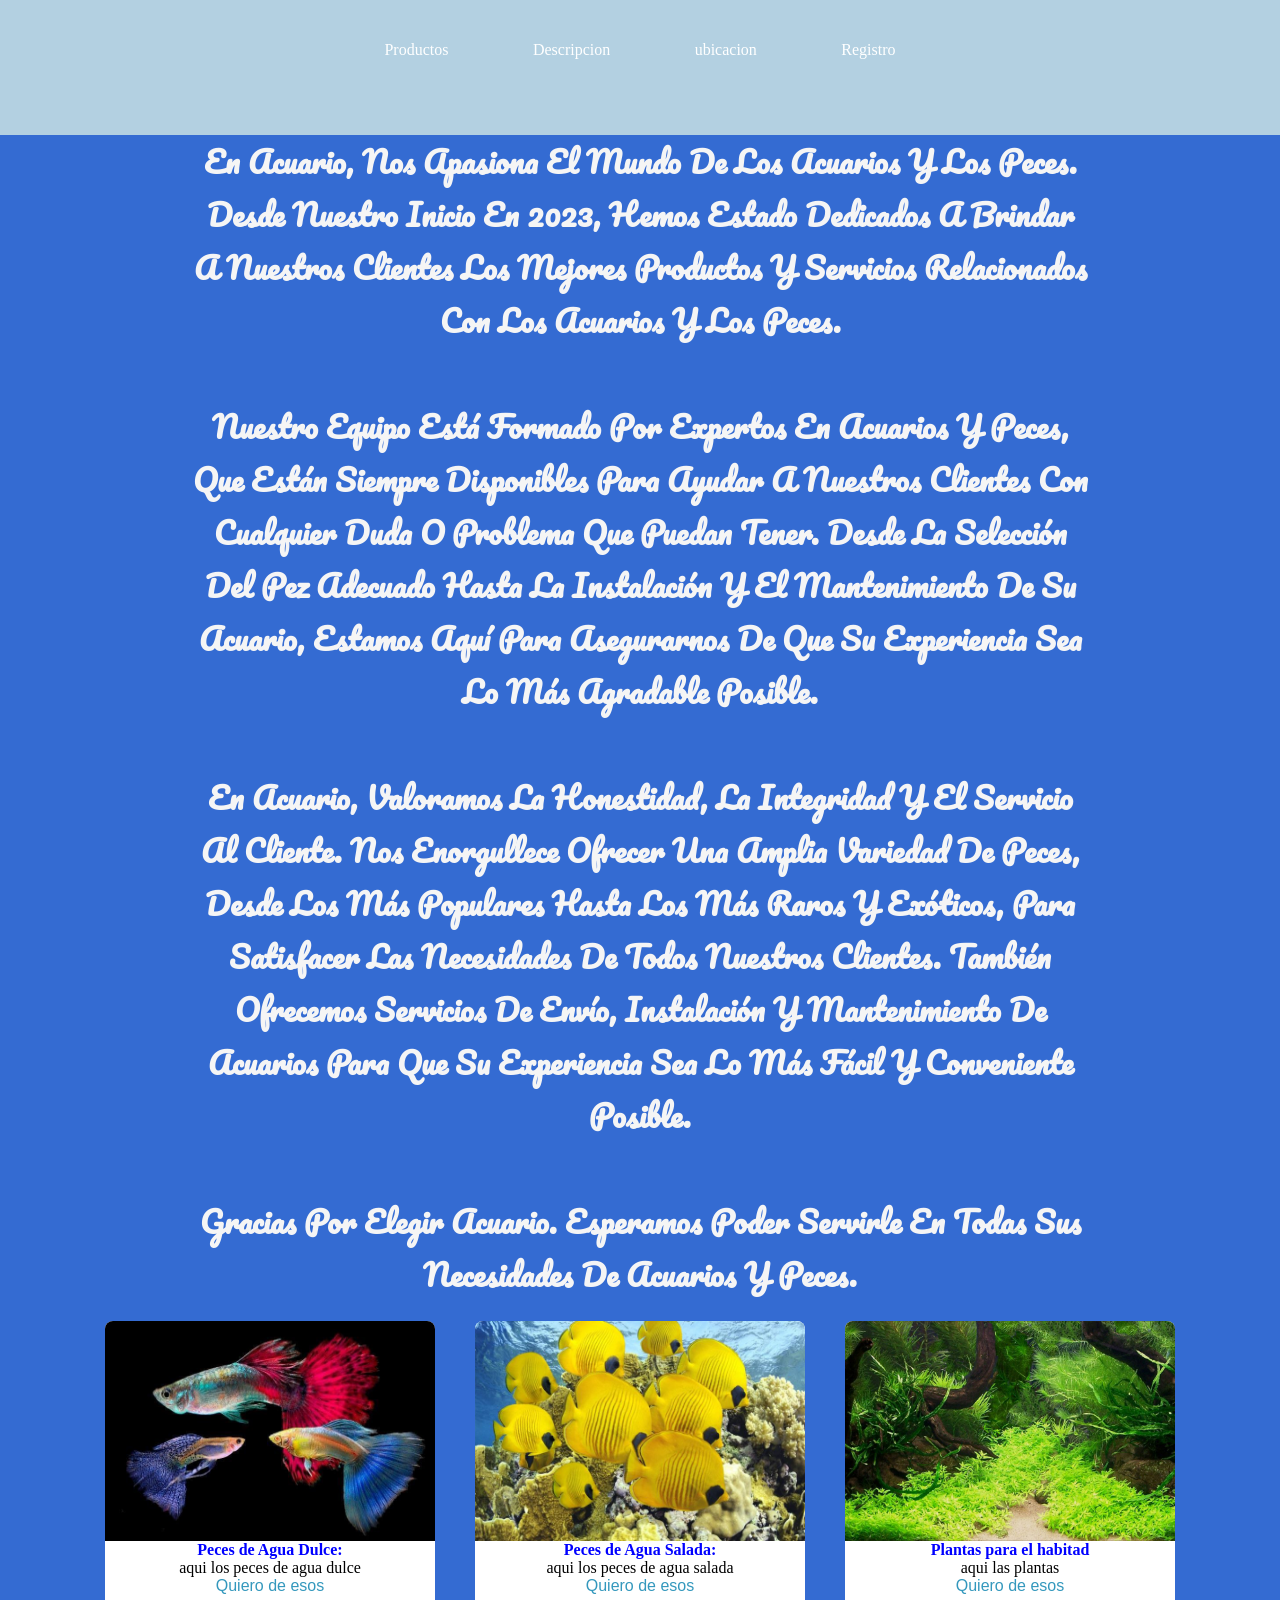
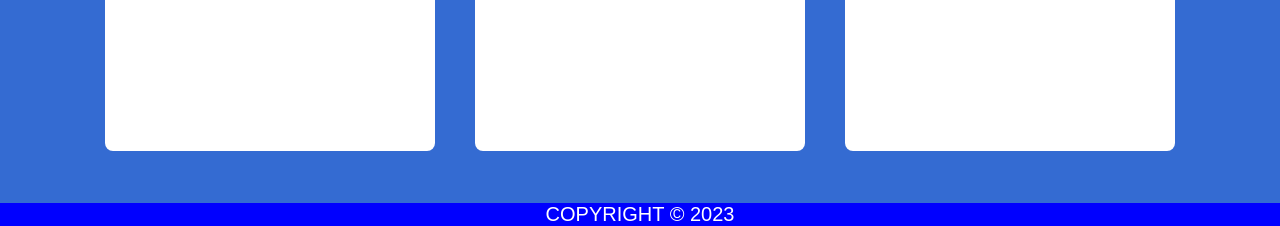
<file: Index.html>
<html lang="en">
<head>
    <meta charset="UTF-8">
    <meta http-equiv="X-UA-Compatible" content="IE=edge">
    <meta name="viewport" content="width=device-width, initial-scale=1.0">
    <link rel="stylesheet" href="Estilos-Index.css">
    <link rel="stylesheet" href="D:/IvanNoeVillalobosCastillo/Estilos/Estilos-Index.css">
    <title>Acuario</title>


    
</head>
<body>
 <!--<header>
        <div class="interior">
            <a href="" class="logo"><img src="" alt=""></a>
            <nav class="navegacion">
                <ul>
                   <li><a href="Inicio"></a></li>
                   <li class="SUBMNUPRODUCTOS">
                        <a href="Productos"></a>
                        <ul class="hijos">
                            <li><a href="">Agua salada</a></li>
                            <li><a href="">Agua dulce</a></li>
                            <li><a href="">Plantas</a></li>
                        </ul>
                    </li>
                   <li><a href="Nosotros"></a></li>
                   <li><a href="Ubicacion"></a></li>
                   <li><a href="Iniciar Sesion"></a></li>
                </ul>
            </nav>
        </div>
    </header>-->   
    <nav class="nav">
        <ul>
            <li><a href="D:/IvanNoeVillalobosCastillo/HTML/Productos.html">Productos</a></li>
            <li><a href="D:\IvanNoeVillalobosCastillo\HTML\Acuario_descripcion.html">Descripcion</a></li>
            <li><a href="D:\IvanNoeVillalobosCastillo\HTML\Ubicacion.html">ubicacion</a></li>
            <li><a href="D:\IvanNoeVillalobosCastillo\HTML\Formulario.html">Registro</a></li>
        </ul>
    </nav>
    <div class="TextoQuieneSomos">
        <p>En acuario, nos apasiona el mundo de los acuarios y los peces. Desde nuestro inicio en 2023, hemos estado dedicados a brindar a nuestros clientes los mejores productos y servicios relacionados con los acuarios y los peces.</p>
        <br>
        <p>Nuestro equipo está formado por expertos en acuarios y peces, que están siempre disponibles para ayudar a nuestros clientes con cualquier duda o problema que puedan tener. Desde la selección del pez adecuado hasta la instalación y el mantenimiento de su acuario, estamos aquí para asegurarnos de que su experiencia sea lo más agradable posible.</p>
        <br>
        <p>En Acuario, valoramos la honestidad, la integridad y el servicio al cliente. Nos enorgullece ofrecer una amplia variedad de peces, desde los más populares hasta los más raros y exóticos, para satisfacer las necesidades de todos nuestros clientes. También ofrecemos servicios de envío, instalación y mantenimiento de acuarios para que su experiencia sea lo más fácil y conveniente posible.</p>
        <br>
        <p>Gracias por elegir Acuario. Esperamos poder servirle en todas sus necesidades de acuarios y peces.</p>
    </div>

    <div class="contenedor">    
    <div class="card">
        <img src="/IMG/AguaDulce.jpg">
        <h4>Peces de Agua Dulce:</h4>
        <p>aqui los peces de agua dulce</p>
        <a href="#">Quiero de esos</a>
    </div>

    <div class="card">
        <img src="/IMG/AguaSalada.jpg">
        <h4>Peces de Agua Salada:</h4>
        <p>aqui los peces de agua salada</p>
        <a href="#">Quiero de esos</a>
    </div>

    <div class="card">
        <img src="/IMG/Plantas.jpg">
        <h4>Plantas para el habitad</h4>
        <p>aqui las plantas</p>
        <a href="#">Quiero de esos</a>
    </div>    
</div>
<!--
    <section class="describir">
        <p>descripcion de mi empresa</p>

    </section>
    <nav class="productos">
        <p>productos de mi empresa</p>
    </nav>
-->
<br>
<br>
<br>
<br>
<footer class="ubicacion">
    <p>COPYRIGHT © 2023 </p>
</footer>
</body>
</html>
</file>
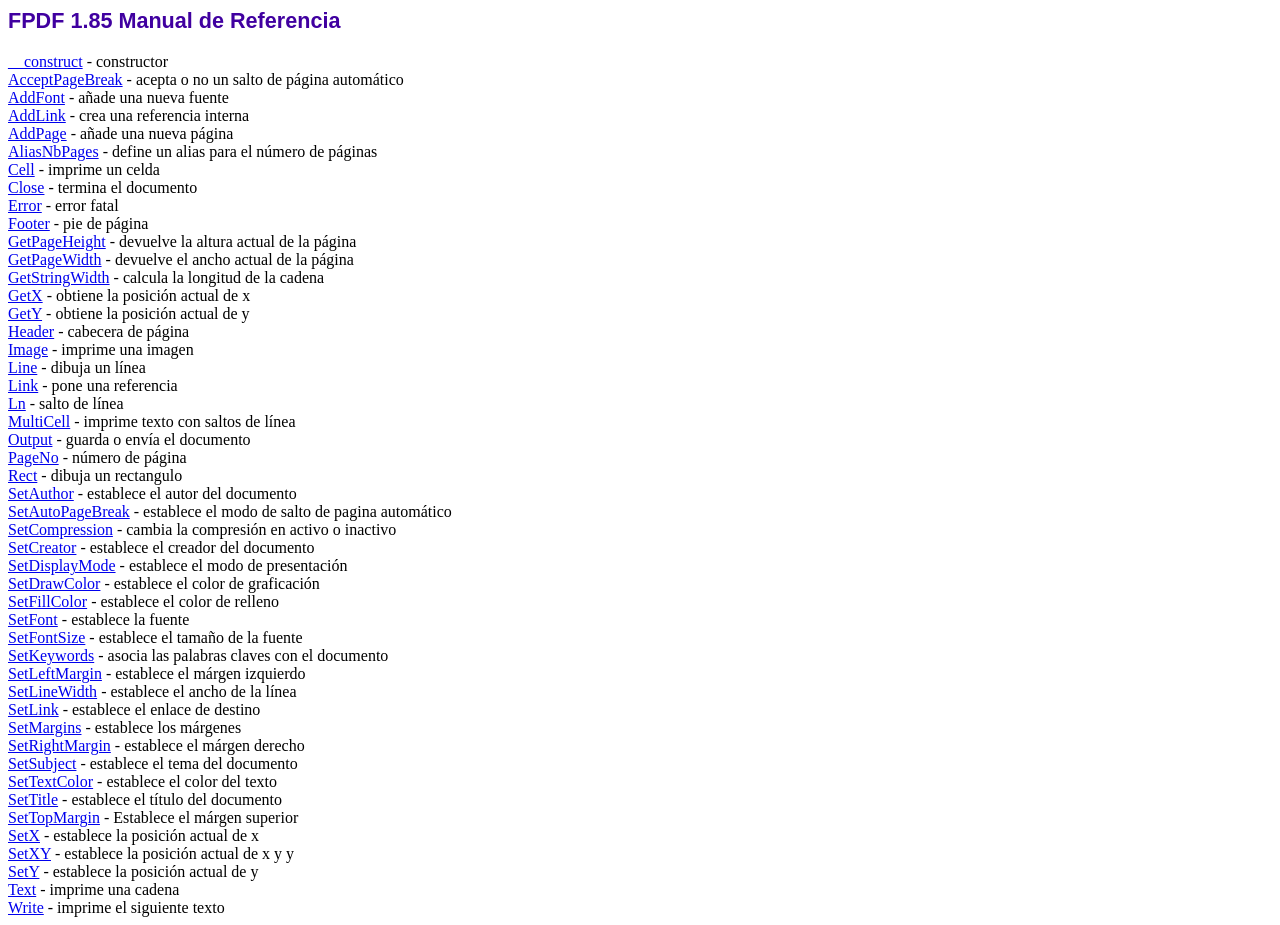
<file: doc/index.htm>
<!DOCTYPE html PUBLIC "-//W3C//DTD HTML 4.01 Transitional//EN">
<html>
<head>
<meta http-equiv="Content-Type" content="text/html; charset=ISO-8859-1">
<title>FPDF 1.85 Manual de Referencia</title>
<link type="text/css" rel="stylesheet" href="../fpdf.css">
</head>
<body>
<h1>FPDF 1.85 Manual de Referencia</h1>
<a href="__construct.htm">__construct</a> - constructor<br>
<a href="acceptpagebreak.htm">AcceptPageBreak</a> - acepta o no un salto de p�gina autom�tico<br>
<a href="addfont.htm">AddFont</a> - a�ade una nueva fuente<br>
<a href="addlink.htm">AddLink</a> - crea una referencia interna<br>
<a href="addpage.htm">AddPage</a> - a�ade una nueva p�gina<br>
<a href="aliasnbpages.htm">AliasNbPages</a> - define un alias para el n�mero de p�ginas<br>
<a href="cell.htm">Cell</a> - imprime un celda<br>
<a href="close.htm">Close</a> - termina el documento<br>
<a href="error.htm">Error</a> - error fatal<br>
<a href="footer.htm">Footer</a> - pie de p�gina<br>
<a href="getpageheight.htm">GetPageHeight</a> - devuelve la altura actual de la p�gina<br>
<a href="getpagewidth.htm">GetPageWidth</a> - devuelve el ancho actual de la p�gina<br>
<a href="getstringwidth.htm">GetStringWidth</a> - calcula la longitud de la cadena<br>
<a href="getx.htm">GetX</a> - obtiene la posici�n actual de x<br>
<a href="gety.htm">GetY</a> - obtiene la posici�n actual de y<br>
<a href="header.htm">Header</a> - cabecera de p�gina<br>
<a href="image.htm">Image</a> - imprime una imagen<br>
<a href="line.htm">Line</a> - dibuja un l�nea<br>
<a href="link.htm">Link</a> - pone una referencia<br>
<a href="ln.htm">Ln</a> - salto de l�nea<br>
<a href="multicell.htm">MultiCell</a> - imprime texto con saltos de l�nea<br>
<a href="output.htm">Output</a> - guarda o env�a el documento<br>
<a href="pageno.htm">PageNo</a> - n�mero de p�gina<br>
<a href="rect.htm">Rect</a> - dibuja un rectangulo<br>
<a href="setauthor.htm">SetAuthor</a> - establece el autor del documento<br>
<a href="setautopagebreak.htm">SetAutoPageBreak</a> - establece el modo de salto de pagina autom�tico<br>
<a href="setcompression.htm">SetCompression</a> - cambia la compresi�n en activo o inactivo<br>
<a href="setcreator.htm">SetCreator</a> - establece el creador del documento<br>
<a href="setdisplaymode.htm">SetDisplayMode</a> - establece el modo de presentaci�n<br>
<a href="setdrawcolor.htm">SetDrawColor</a> - establece el color de graficaci�n<br>
<a href="setfillcolor.htm">SetFillColor</a> - establece el color de relleno<br>
<a href="setfont.htm">SetFont</a> - establece la fuente<br>
<a href="setfontsize.htm">SetFontSize</a> - establece el tama�o de la fuente<br>
<a href="setkeywords.htm">SetKeywords</a> - asocia las palabras claves con el documento<br>
<a href="setleftmargin.htm">SetLeftMargin</a> - establece el m�rgen izquierdo<br>
<a href="setlinewidth.htm">SetLineWidth</a> - establece el ancho de la l�nea<br>
<a href="setlink.htm">SetLink</a> - establece el enlace de destino<br>
<a href="setmargins.htm">SetMargins</a> - establece los m�rgenes<br>
<a href="setrightmargin.htm">SetRightMargin</a> - establece el m�rgen derecho<br>
<a href="setsubject.htm">SetSubject</a> - establece el tema del documento<br>
<a href="settextcolor.htm">SetTextColor</a> - establece el color del texto<br>
<a href="settitle.htm">SetTitle</a> - establece el t�tulo del documento<br>
<a href="settopmargin.htm">SetTopMargin</a> - Establece el m�rgen superior<br>
<a href="setx.htm">SetX</a> - establece la posici�n actual de x<br>
<a href="setxy.htm">SetXY</a> - establece la posici�n actual de x y y<br>
<a href="sety.htm">SetY</a> - establece la posici�n actual de y<br>
<a href="text.htm">Text</a> - imprime una cadena<br>
<a href="write.htm">Write</a> - imprime el siguiente texto<br>
</body>
</html>
</file>
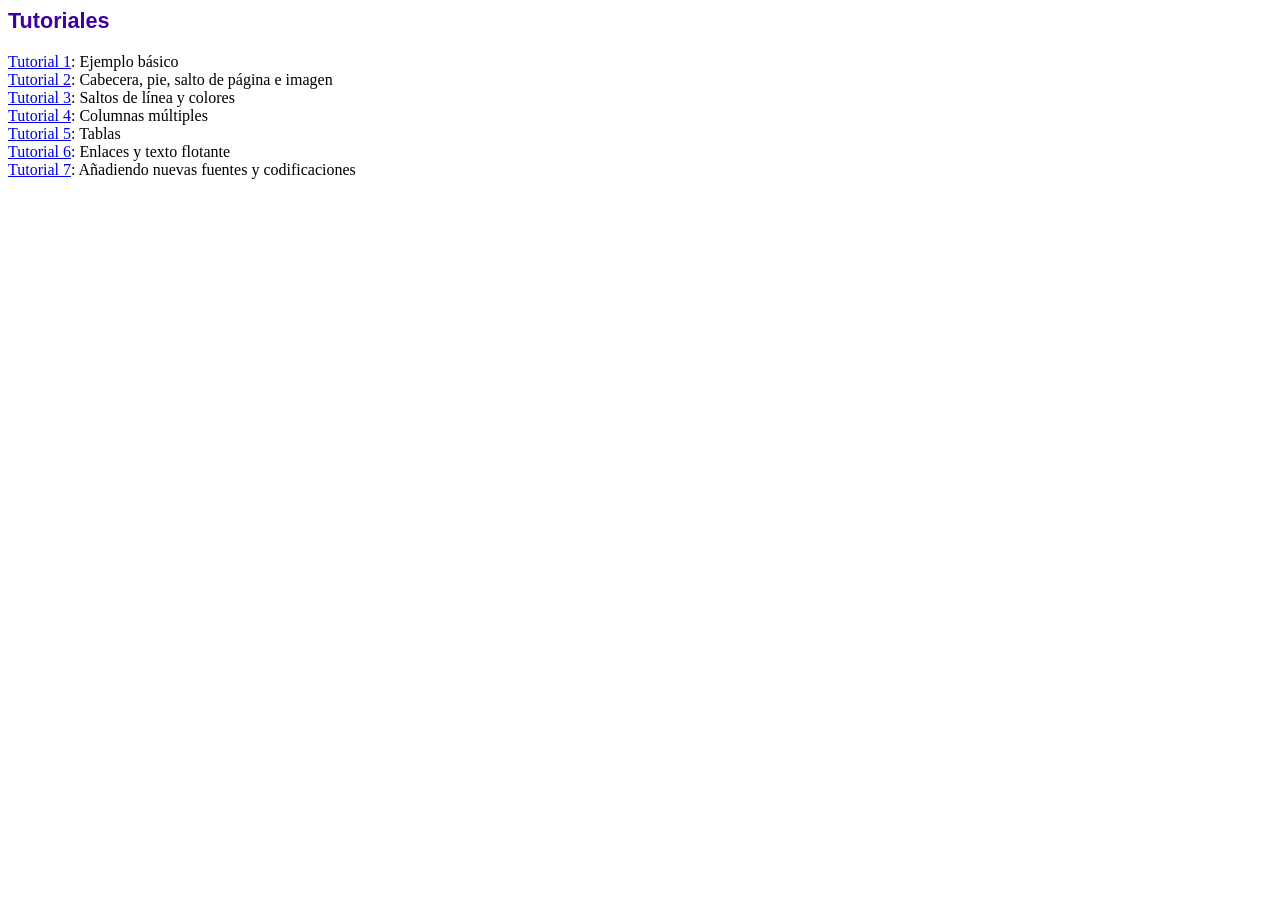
<file: tutorial/index.htm>
<!DOCTYPE html PUBLIC "-//W3C//DTD HTML 4.01 Transitional//EN">
<html>
<head>
<meta http-equiv="Content-Type" content="text/html; charset=ISO-8859-1">
<title>Tutoriales</title>
<link type="text/css" rel="stylesheet" href="../fpdf.css">
</head>
<body>
<h1>Tutoriales</h1>
<ul style="list-style-type:none; margin-left:0; padding-left:0">
<li><a href="tuto1.htm">Tutorial 1</a>: Ejemplo b�sico</li>
<li><a href="tuto2.htm">Tutorial 2</a>: Cabecera, pie, salto de p�gina e imagen</li>
<li><a href="tuto3.htm">Tutorial 3</a>: Saltos de l�nea y colores</li>
<li><a href="tuto4.htm">Tutorial 4</a>: Columnas m�ltiples</li>
<li><a href="tuto5.htm">Tutorial 5</a>: Tablas</li>
<li><a href="tuto6.htm">Tutorial 6</a>: Enlaces y texto flotante</li>
<li><a href="tuto7.htm">Tutorial 7</a>: A�adiendo nuevas fuentes y codificaciones</li>
</ul>
</body>
</html>
</file>
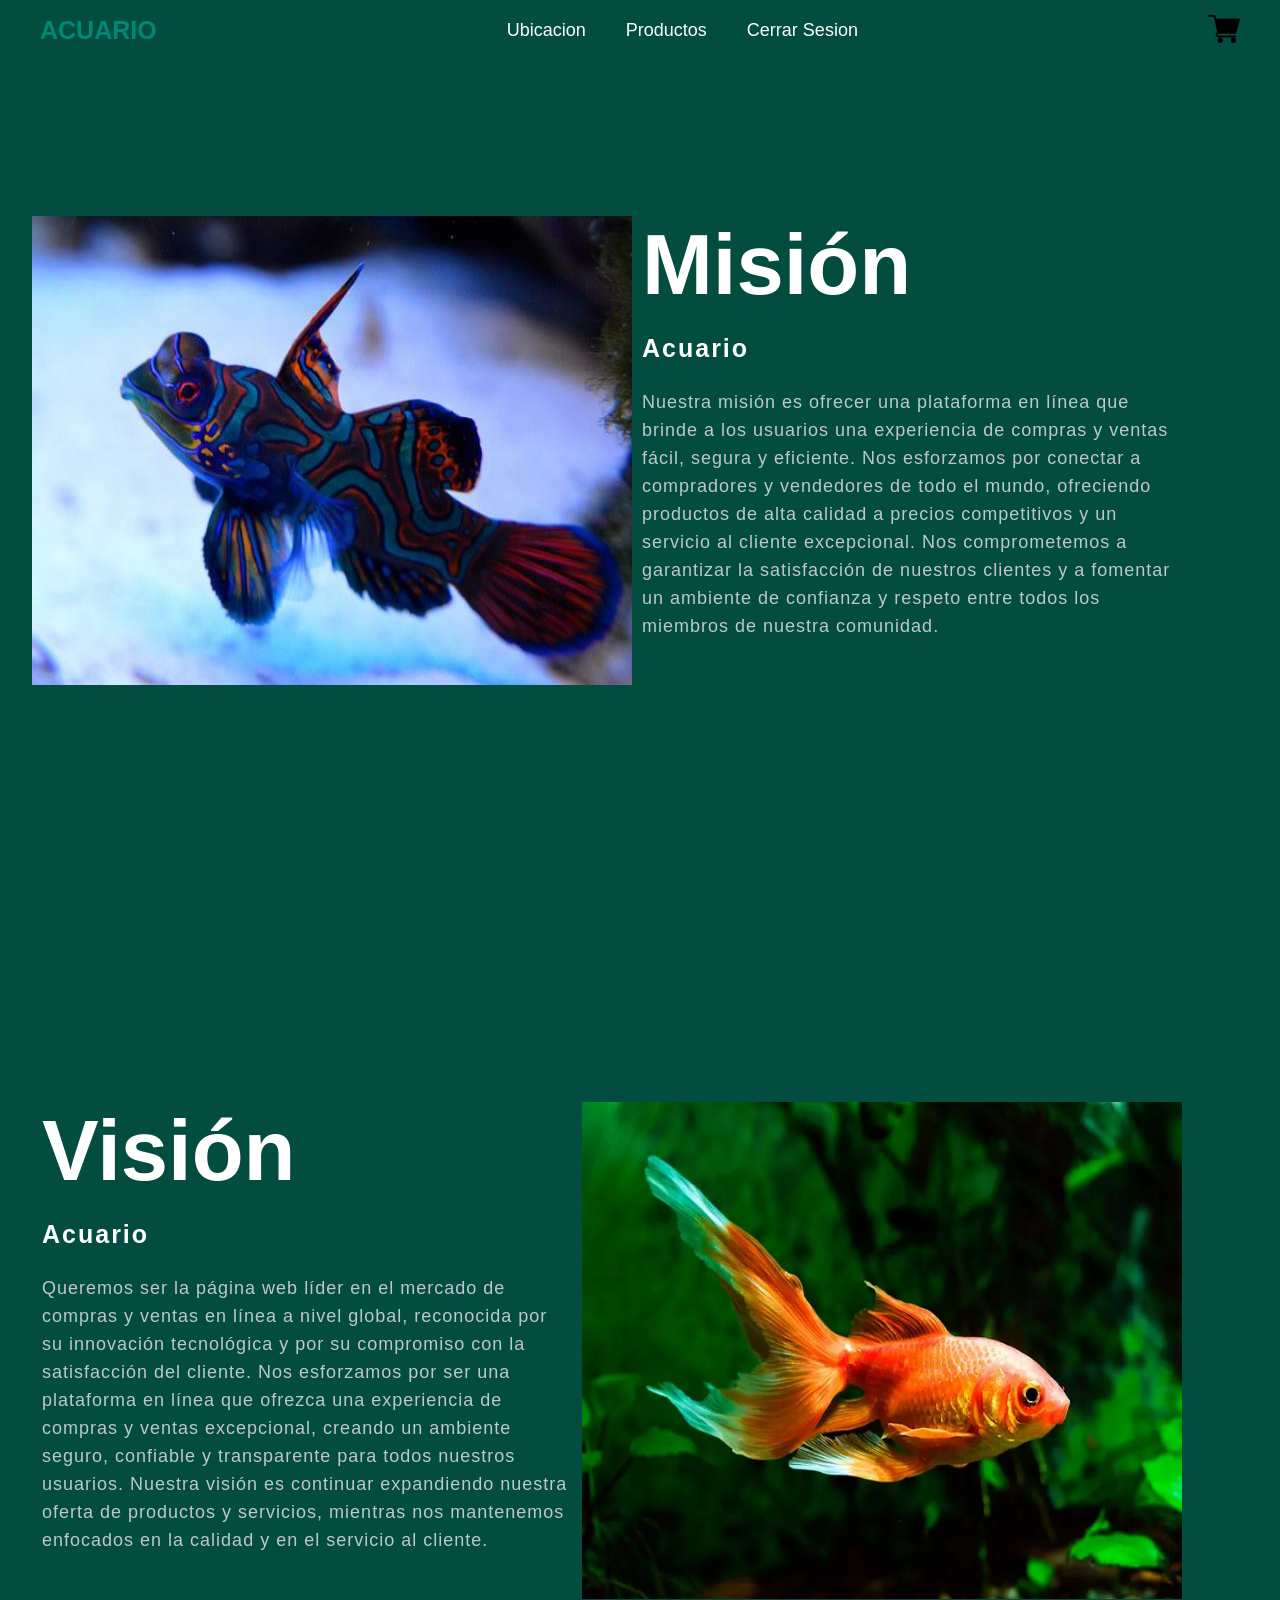
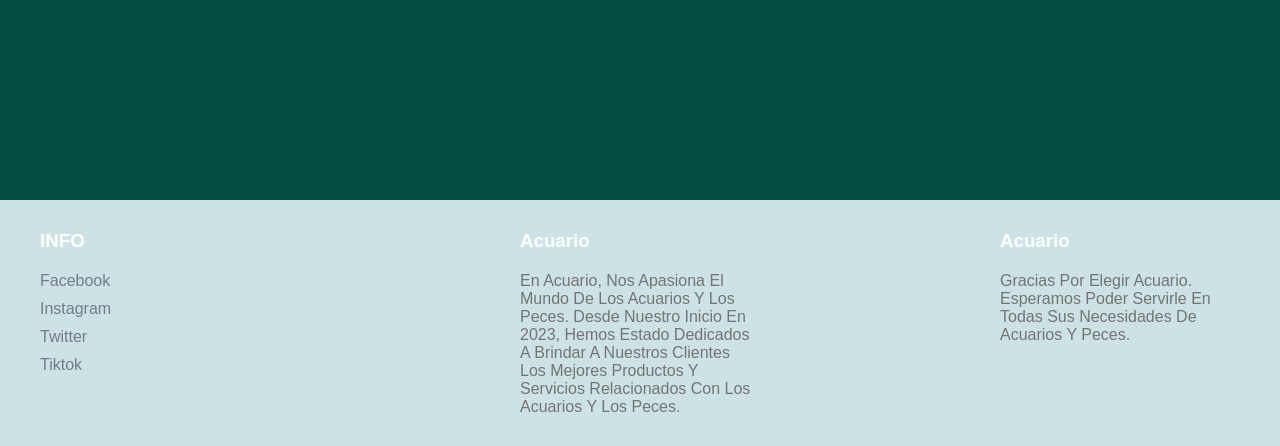
<file: Acuario_descripcion.html>
<!DOCTYPE html>
<html lang="en">
<head>
    <meta charset="UTF-8">
    <meta http-equiv="X-UA-Compatible" content="IE=edge">
    <meta name="viewport" content="width=device-width, initial-scale=1.0">
    <!--<link rel="stylesheet" href="Acuario_descripcion.css">-->
    <link rel="stylesheet" href="EstilosMenu.css">
    <link rel="stylesheet" href="E:\IvanNoeVillalobosCastillo\Estilos\Acuario_descripcion.css">
    <title>Nosotros</title>
</head>
<body>
    <header class="header">

        <div class="menu container">

            <a href="#" class="logo">Acuario</a>

            <input type="checkbox" id="menu" />
            <label for="menu"><img src="IMG/menu.png" class="menu-icono" alt=""></label>
            <nav class="navbar">
                <ul>
                    <li><a href="Ubicacion.html">Ubicacion</a></li>
                    <li><a href="Indexprod.php">Productos</a></li>
                    <li><a href="cerrarsesion.php">Cerrar Sesion</a></li>
                </ul>
            </nav>

            <div>
                <ul>
                    <li class="submenu">
                        <a href="carritotabla.php"><img src="IMG/car.png" id="img-carrito" alt=""></a>
                        <div id="carrito">
                            <table id="lista-carrito">
                                <thead>
                                    <tr>
                                        <th>Imagen</th>
                                        <th>Nombre</th>
                                        <th>Precio</th>
                                        <th></th>
                                    </tr>
                                </thead>
                                <tbody></tbody>
                            </table>
                            <a href="#" id="vaciar-carrito" class="btn-3">Vaciar Carrito</a>                            
                        </div>
                    </li>
                </ul>
            </div>
        </div>
        <section class="acerca">
            <div class="contenido">
                <img src="/IMG/ph1.jpg">
                <div class="texto">
                    <h1>Misión</h1>
                    <h5>Acuario</h5>
                    <p>Nuestra misión es ofrecer una plataforma en línea que brinde a los usuarios una experiencia de compras y ventas fácil, segura y eficiente. Nos esforzamos por conectar a compradores y vendedores de todo el mundo, ofreciendo productos de alta calidad a precios competitivos y un servicio al cliente excepcional. Nos comprometemos a garantizar la satisfacción de nuestros clientes y a fomentar un ambiente de confianza y respeto entre todos los miembros de nuestra comunidad.</p>
                </div>
            </div>
        </section>
    </header>
    <section class="acerca">
        <div class="contenido">
            <div class="texto">
                <h1>Visión</h1>
                <h5>Acuario</h5>
                <p>Queremos ser la página web líder en el mercado de compras y ventas en línea a nivel global, reconocida por su innovación tecnológica y por su compromiso con la satisfacción del cliente. Nos esforzamos por ser una plataforma en línea que ofrezca una experiencia de compras y ventas excepcional, creando un ambiente seguro, confiable y transparente para todos nuestros usuarios. Nuestra visión es continuar expandiendo nuestra oferta de productos y servicios, mientras nos mantenemos enfocados en la calidad y en el servicio al cliente.</p>
            </div>
            <img src="/IMG/vision.webp">
        </div>
    </section>

    <footer class="footer container">
        <div class="link">
            <h3>INFO</h3>
            <ul>
                <li><a href="#">Facebook</a></li>
                <li><a href="#">Instagram</a></li>
                <li><a href="#">Twitter</a></li>
                <li><a href="#">Tiktok</a></li>
            </ul>
        </div>
        <div class="link">
            <h3></h3>
            <p>
            </p>
        </div>
        <div class="link">
            <h3>Acuario</h3>
            <p>
            En Acuario, Nos Apasiona El Mundo De Los Acuarios Y Los Peces. Desde Nuestro Inicio En 2023, Hemos Estado Dedicados A Brindar A Nuestros Clientes Los Mejores Productos Y Servicios Relacionados Con Los Acuarios Y Los Peces.
            </p>
        </div>
        <div class="link">
            <h3></h3>
            <p>        
            </p>
        </div>
        <div class="link">
            <h3>Acuario</h3>
            <p>
            Gracias Por Elegir Acuario. Esperamos Poder Servirle En Todas Sus Necesidades De Acuarios Y Peces.
            </p>
        </div>        
    </footer>
</body>
</html>
</file>
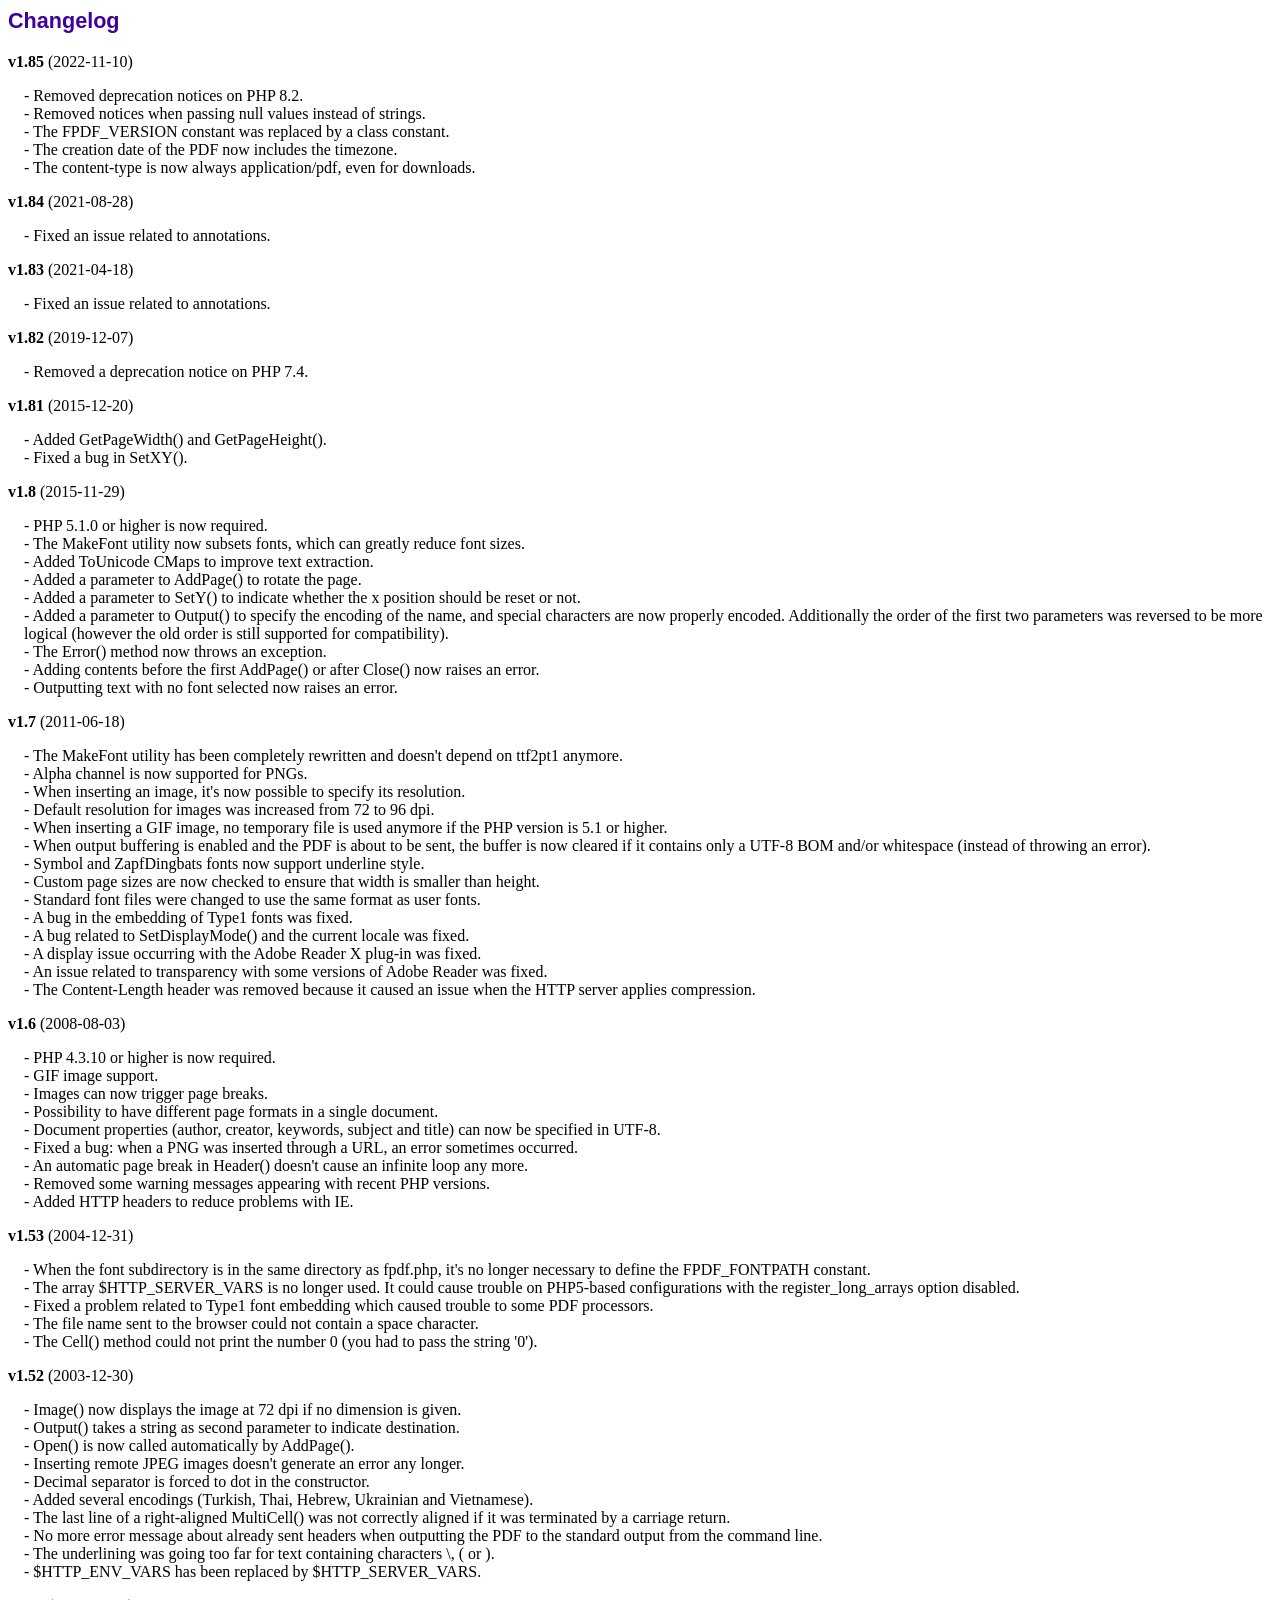
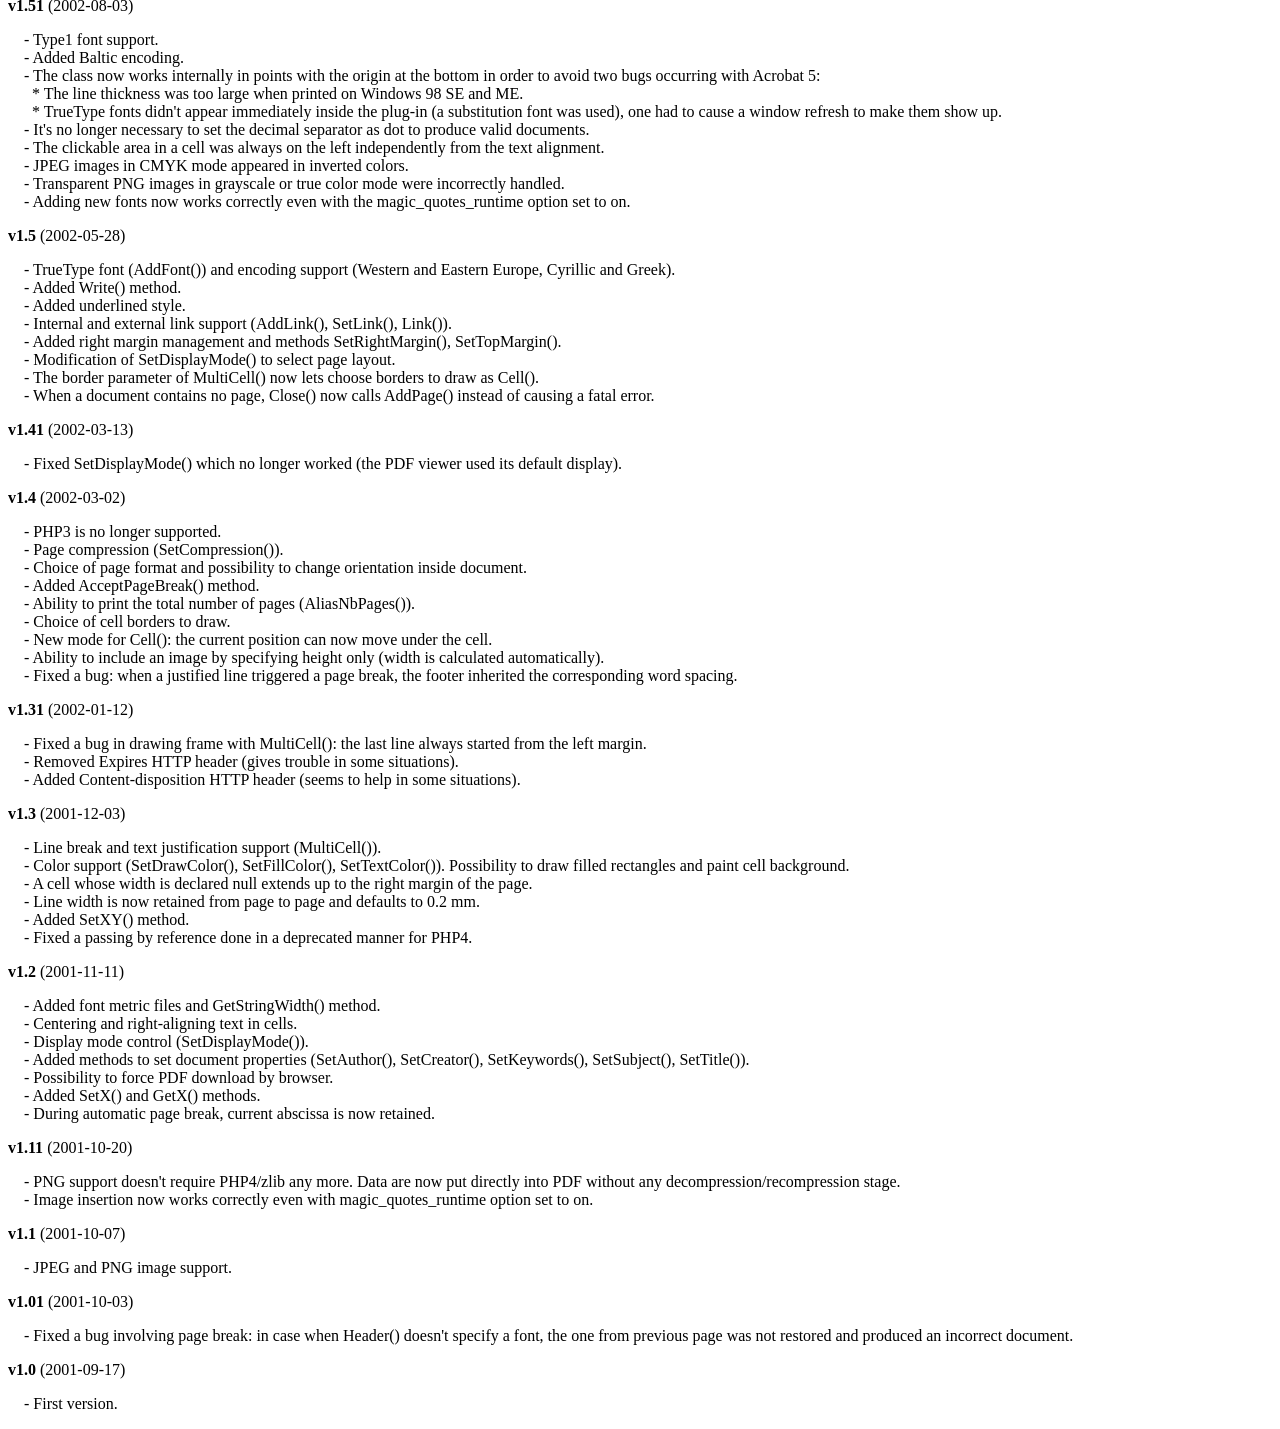
<file: changelog.htm>
<!DOCTYPE html PUBLIC "-//W3C//DTD HTML 4.01 Transitional//EN">
<html>
<head>
<meta http-equiv="Content-Type" content="text/html; charset=ISO-8859-1">
<title>Changelog</title>
<link type="text/css" rel="stylesheet" href="fpdf.css">
<style type="text/css">
dd {margin:1em 0 1em 1em}
</style>
</head>
<body>
<h1>Changelog</h1>
<dl>
<dt><strong>v1.85</strong> (2022-11-10)</dt>
<dd>
- Removed deprecation notices on PHP 8.2.<br>
- Removed notices when passing null values instead of strings.<br>
- The FPDF_VERSION constant was replaced by a class constant.<br>
- The creation date of the PDF now includes the timezone.<br>
- The content-type is now always application/pdf, even for downloads.<br>
</dd>
<dt><strong>v1.84</strong> (2021-08-28)</dt>
<dd>
- Fixed an issue related to annotations.<br>
</dd>
<dt><strong>v1.83</strong> (2021-04-18)</dt>
<dd>
- Fixed an issue related to annotations.<br>
</dd>
<dt><strong>v1.82</strong> (2019-12-07)</dt>
<dd>
- Removed a deprecation notice on PHP 7.4.<br>
</dd>
<dt><strong>v1.81</strong> (2015-12-20)</dt>
<dd>
- Added GetPageWidth() and GetPageHeight().<br>
- Fixed a bug in SetXY().<br>
</dd>
<dt><strong>v1.8</strong> (2015-11-29)</dt>
<dd>
- PHP 5.1.0 or higher is now required.<br>
- The MakeFont utility now subsets fonts, which can greatly reduce font sizes.<br>
- Added ToUnicode CMaps to improve text extraction.<br>
- Added a parameter to AddPage() to rotate the page.<br>
- Added a parameter to SetY() to indicate whether the x position should be reset or not.<br>
- Added a parameter to Output() to specify the encoding of the name, and special characters are now properly encoded. Additionally the order of the first two parameters was reversed to be more logical (however the old order is still supported for compatibility).<br>
- The Error() method now throws an exception.<br>
- Adding contents before the first AddPage() or after Close() now raises an error.<br>
- Outputting text with no font selected now raises an error.<br>
</dd>
<dt><strong>v1.7</strong> (2011-06-18)</dt>
<dd>
- The MakeFont utility has been completely rewritten and doesn't depend on ttf2pt1 anymore.<br>
- Alpha channel is now supported for PNGs.<br>
- When inserting an image, it's now possible to specify its resolution.<br>
- Default resolution for images was increased from 72 to 96 dpi.<br>
- When inserting a GIF image, no temporary file is used anymore if the PHP version is 5.1 or higher.<br>
- When output buffering is enabled and the PDF is about to be sent, the buffer is now cleared if it contains only a UTF-8 BOM and/or whitespace (instead of throwing an error).<br>
- Symbol and ZapfDingbats fonts now support underline style.<br>
- Custom page sizes are now checked to ensure that width is smaller than height.<br>
- Standard font files were changed to use the same format as user fonts.<br>
- A bug in the embedding of Type1 fonts was fixed.<br>
- A bug related to SetDisplayMode() and the current locale was fixed.<br>
- A display issue occurring with the Adobe Reader X plug-in was fixed.<br>
- An issue related to transparency with some versions of Adobe Reader was fixed.<br>
- The Content-Length header was removed because it caused an issue when the HTTP server applies compression.<br>
</dd>
<dt><strong>v1.6</strong> (2008-08-03)</dt>
<dd>
- PHP 4.3.10 or higher is now required.<br>
- GIF image support.<br>
- Images can now trigger page breaks.<br>
- Possibility to have different page formats in a single document.<br>
- Document properties (author, creator, keywords, subject and title) can now be specified in UTF-8.<br>
- Fixed a bug: when a PNG was inserted through a URL, an error sometimes occurred.<br>
- An automatic page break in Header() doesn't cause an infinite loop any more.<br>
- Removed some warning messages appearing with recent PHP versions.<br>
- Added HTTP headers to reduce problems with IE.<br>
</dd>
<dt><strong>v1.53</strong> (2004-12-31)</dt>
<dd>
- When the font subdirectory is in the same directory as fpdf.php, it's no longer necessary to define the FPDF_FONTPATH constant.<br>
- The array $HTTP_SERVER_VARS is no longer used. It could cause trouble on PHP5-based configurations with the register_long_arrays option disabled.<br>
- Fixed a problem related to Type1 font embedding which caused trouble to some PDF processors.<br>
- The file name sent to the browser could not contain a space character.<br>
- The Cell() method could not print the number 0 (you had to pass the string '0').<br>
</dd>
<dt><strong>v1.52</strong> (2003-12-30)</dt>
<dd>
- Image() now displays the image at 72 dpi if no dimension is given.<br>
- Output() takes a string as second parameter to indicate destination.<br>
- Open() is now called automatically by AddPage().<br>
- Inserting remote JPEG images doesn't generate an error any longer.<br>
- Decimal separator is forced to dot in the constructor.<br>
- Added several encodings (Turkish, Thai, Hebrew, Ukrainian and Vietnamese).<br>
- The last line of a right-aligned MultiCell() was not correctly aligned if it was terminated by a carriage return.<br>
- No more error message about already sent headers when outputting the PDF to the standard output from the command line.<br>
- The underlining was going too far for text containing characters \, ( or ).<br>
- $HTTP_ENV_VARS has been replaced by $HTTP_SERVER_VARS.<br>
</dd>
<dt><strong>v1.51</strong> (2002-08-03)</dt>
<dd>
- Type1 font support.<br>
- Added Baltic encoding.<br>
- The class now works internally in points with the origin at the bottom in order to avoid two bugs occurring with Acrobat 5:<br>&nbsp;&nbsp;* The line thickness was too large when printed on Windows 98 SE and ME.<br>&nbsp;&nbsp;* TrueType fonts didn't appear immediately inside the plug-in (a substitution font was used), one had to cause a window refresh to make them show up.<br>
- It's no longer necessary to set the decimal separator as dot to produce valid documents.<br>
- The clickable area in a cell was always on the left independently from the text alignment.<br>
- JPEG images in CMYK mode appeared in inverted colors.<br>
- Transparent PNG images in grayscale or true color mode were incorrectly handled.<br>
- Adding new fonts now works correctly even with the magic_quotes_runtime option set to on.<br>
</dd>
<dt><strong>v1.5</strong> (2002-05-28)</dt>
<dd>
- TrueType font (AddFont()) and encoding support (Western and Eastern Europe, Cyrillic and Greek).<br>
- Added Write() method.<br>
- Added underlined style.<br>
- Internal and external link support (AddLink(), SetLink(), Link()).<br>
- Added right margin management and methods SetRightMargin(), SetTopMargin().<br>
- Modification of SetDisplayMode() to select page layout.<br>
- The border parameter of MultiCell() now lets choose borders to draw as Cell().<br>
- When a document contains no page, Close() now calls AddPage() instead of causing a fatal error.<br>
</dd>
<dt><strong>v1.41</strong> (2002-03-13)</dt>
<dd>
- Fixed SetDisplayMode() which no longer worked (the PDF viewer used its default display).<br>
</dd>
<dt><strong>v1.4</strong> (2002-03-02)</dt>
<dd>
- PHP3 is no longer supported.<br>
- Page compression (SetCompression()).<br>
- Choice of page format and possibility to change orientation inside document.<br>
- Added AcceptPageBreak() method.<br>
- Ability to print the total number of pages (AliasNbPages()).<br>
- Choice of cell borders to draw.<br>
- New mode for Cell(): the current position can now move under the cell.<br>
- Ability to include an image by specifying height only (width is calculated automatically).<br>
- Fixed a bug: when a justified line triggered a page break, the footer inherited the corresponding word spacing.<br>
</dd>
<dt><strong>v1.31</strong> (2002-01-12)</dt>
<dd>
- Fixed a bug in drawing frame with MultiCell(): the last line always started from the left margin.<br>
- Removed Expires HTTP header (gives trouble in some situations).<br>
- Added Content-disposition HTTP header (seems to help in some situations).<br>
</dd>
<dt><strong>v1.3</strong> (2001-12-03)</dt>
<dd>
- Line break and text justification support (MultiCell()).<br>
- Color support (SetDrawColor(), SetFillColor(), SetTextColor()). Possibility to draw filled rectangles and paint cell background.<br>
- A cell whose width is declared null extends up to the right margin of the page.<br>
- Line width is now retained from page to page and defaults to 0.2 mm.<br>
- Added SetXY() method.<br>
- Fixed a passing by reference done in a deprecated manner for PHP4.<br>
</dd>
<dt><strong>v1.2</strong> (2001-11-11)</dt>
<dd>
- Added font metric files and GetStringWidth() method.<br>
- Centering and right-aligning text in cells.<br>
- Display mode control (SetDisplayMode()).<br>
- Added methods to set document properties (SetAuthor(), SetCreator(), SetKeywords(), SetSubject(), SetTitle()).<br>
- Possibility to force PDF download by browser.<br>
- Added SetX() and GetX() methods.<br>
- During automatic page break, current abscissa is now retained.<br>
</dd>
<dt><strong>v1.11</strong> (2001-10-20)</dt>
<dd>
- PNG support doesn't require PHP4/zlib any more. Data are now put directly into PDF without any decompression/recompression stage.<br>
- Image insertion now works correctly even with magic_quotes_runtime option set to on.<br>
</dd>
<dt><strong>v1.1</strong> (2001-10-07)</dt>
<dd>
- JPEG and PNG image support.<br>
</dd>
<dt><strong>v1.01</strong> (2001-10-03)</dt>
<dd>
- Fixed a bug involving page break: in case when Header() doesn't specify a font, the one from previous page was not restored and produced an incorrect document.<br>
</dd>
<dt><strong>v1.0</strong> (2001-09-17)</dt>
<dd>
- First version.<br>
</dd>
</dl>
</body>
</html>
</file>
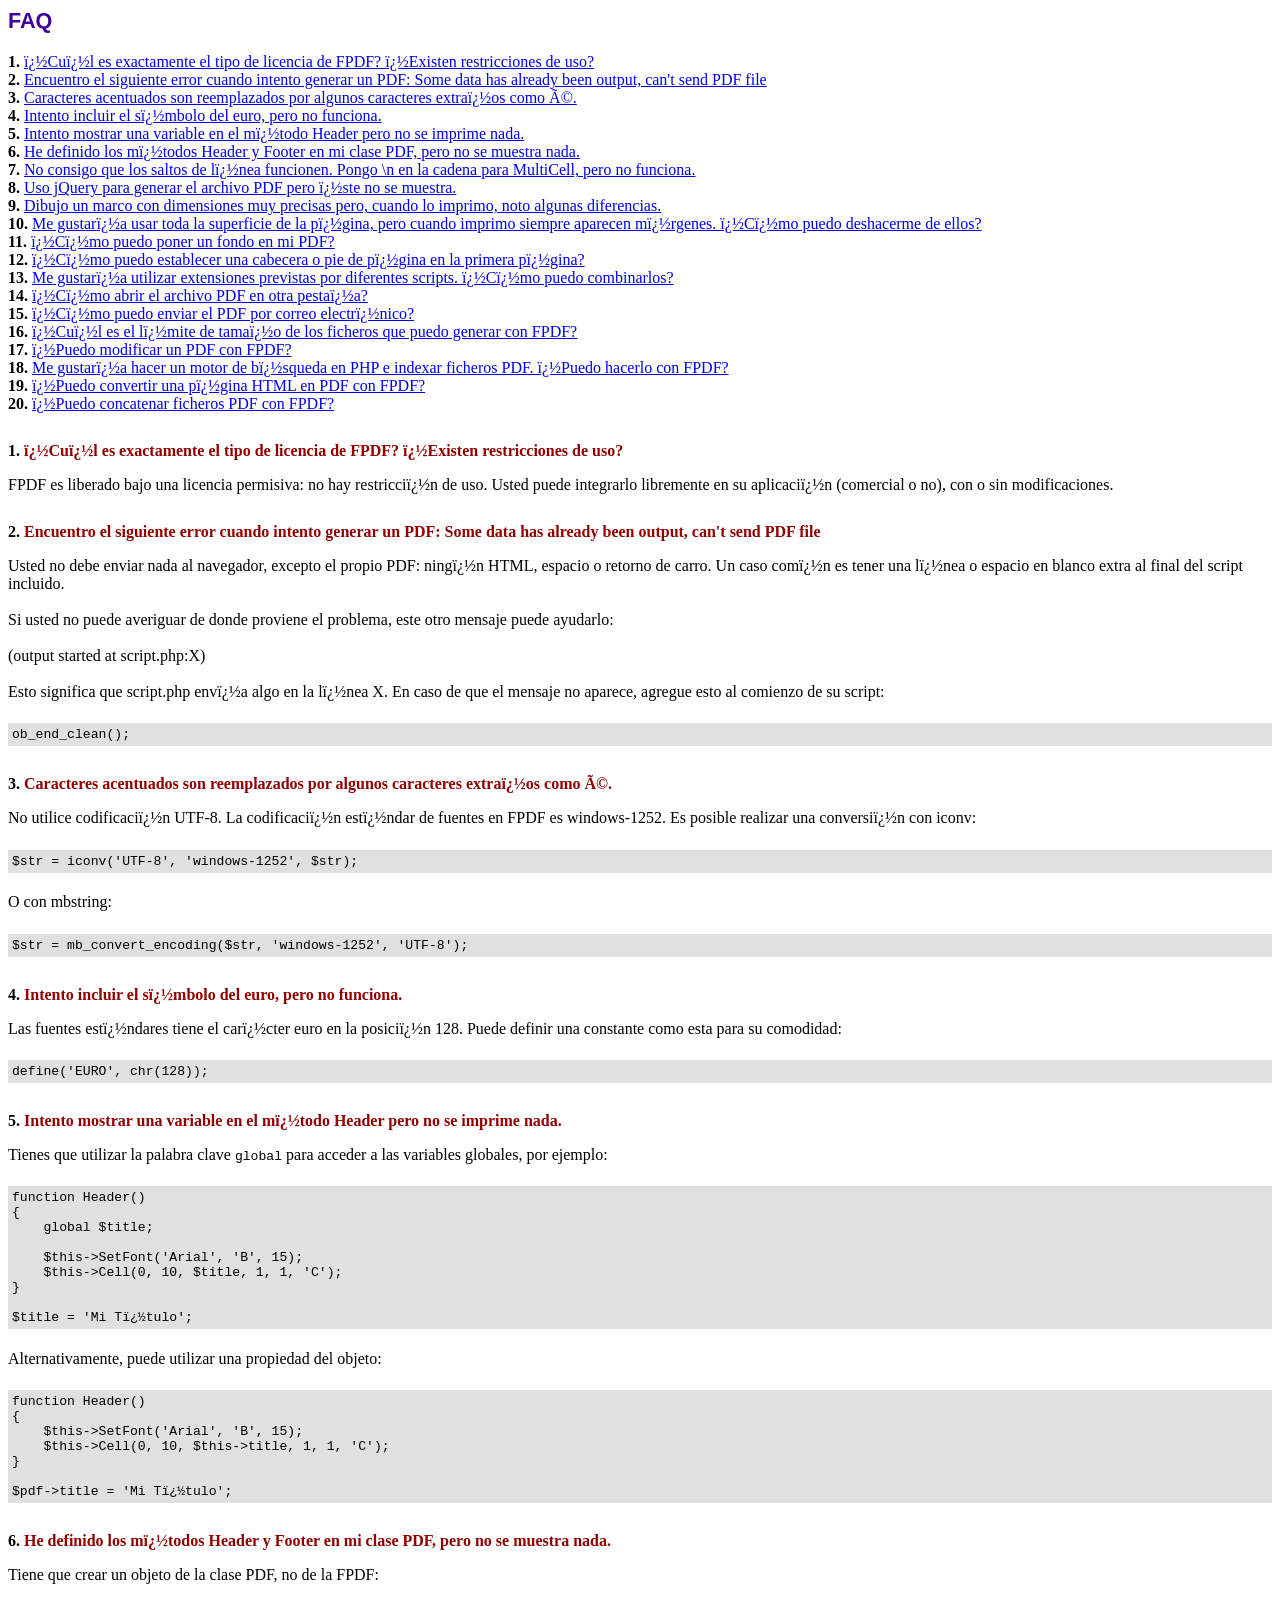
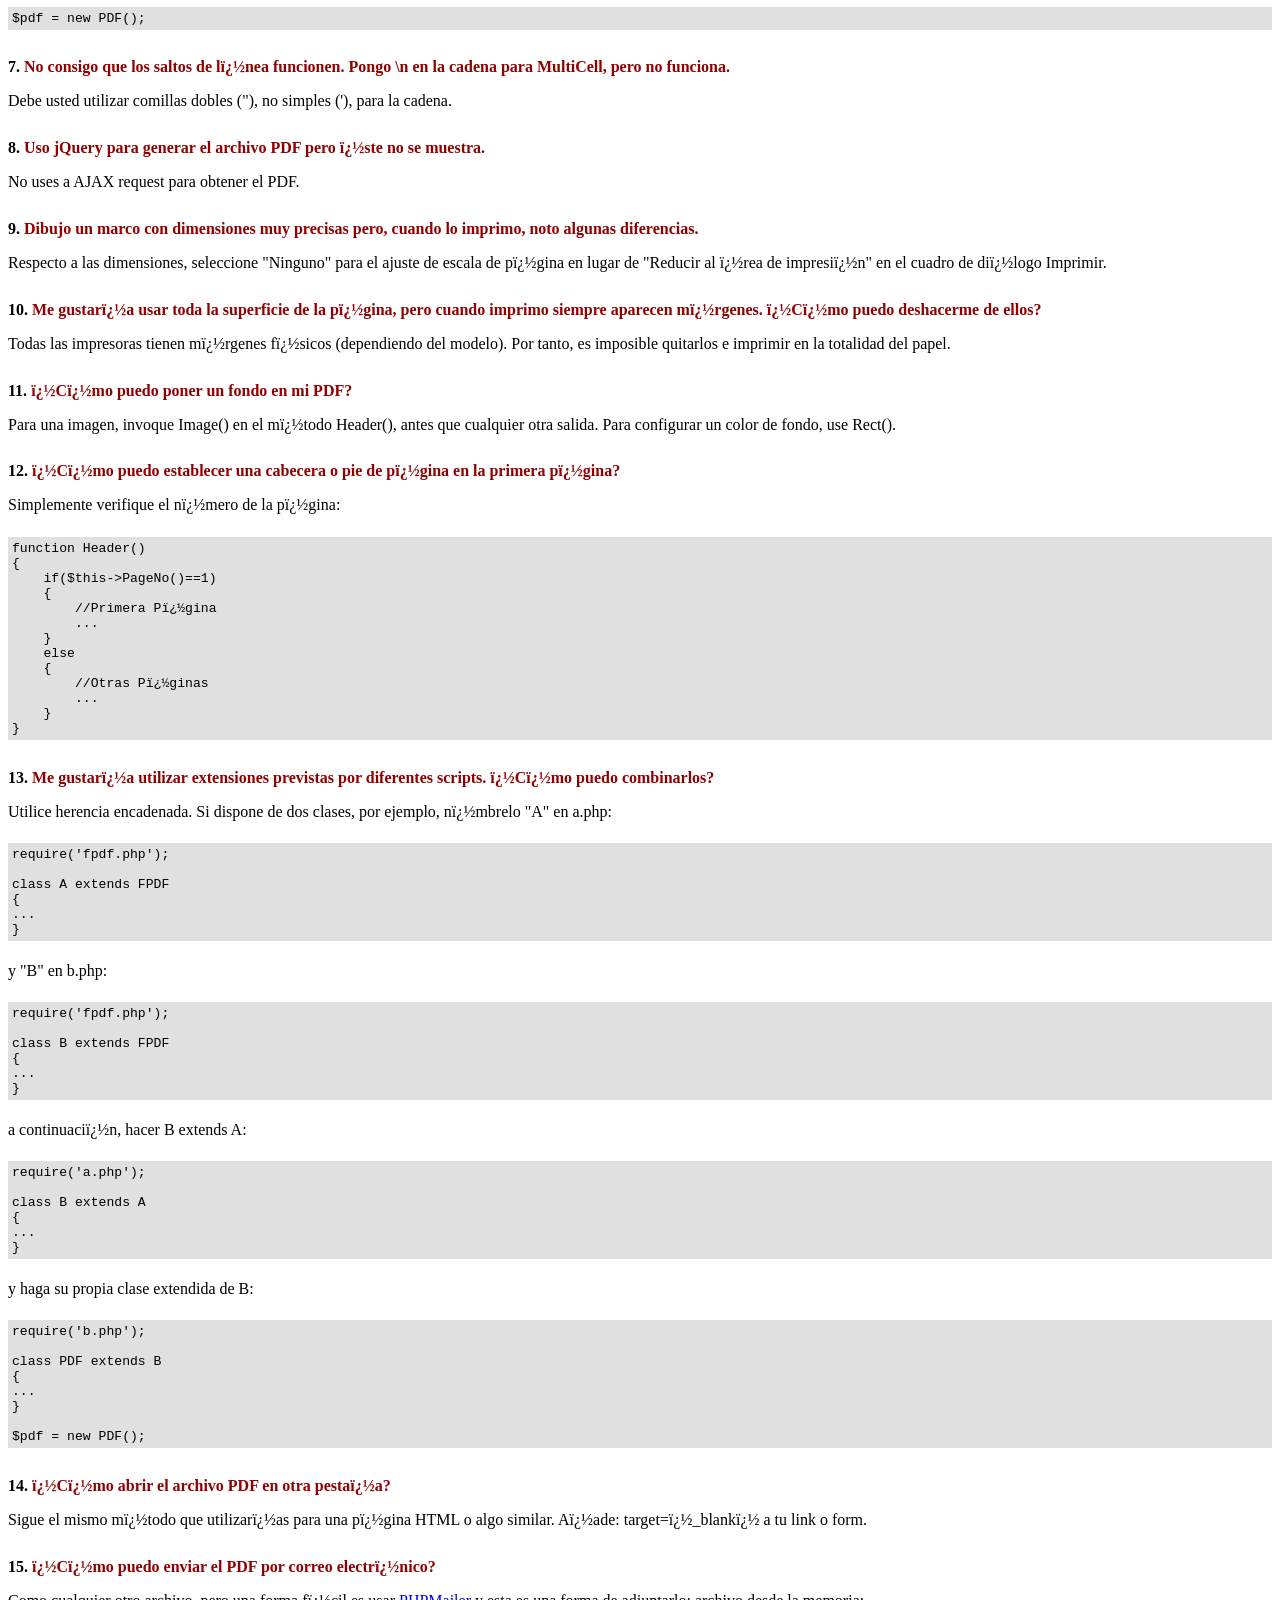
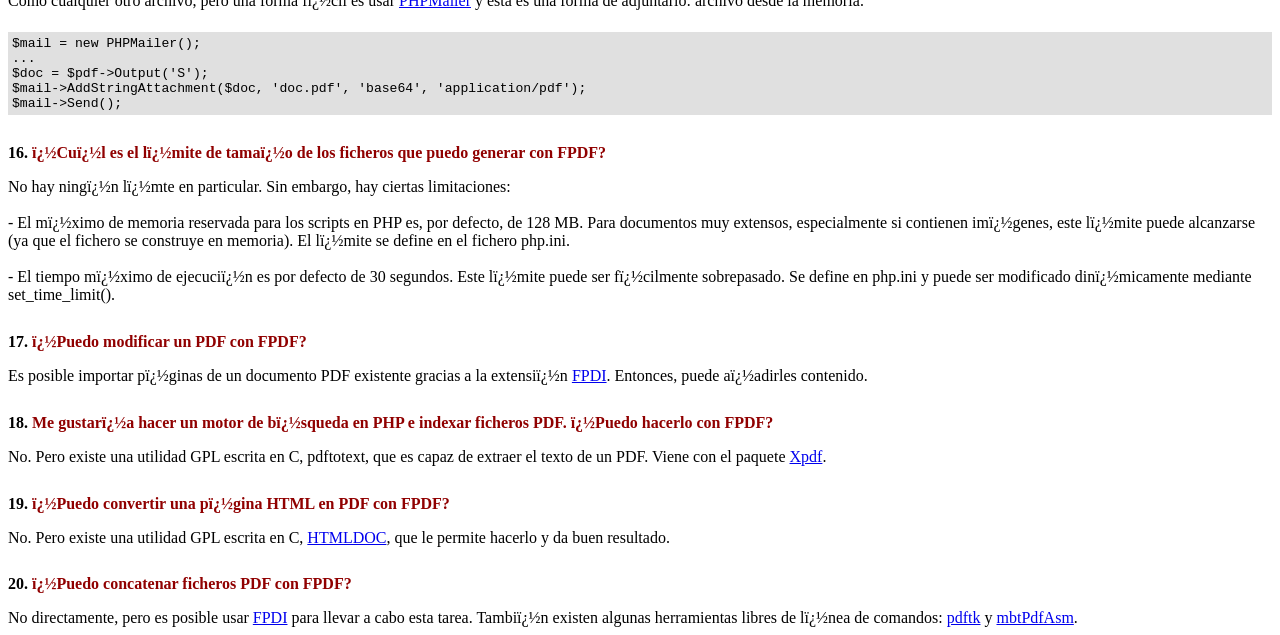
<file: FAQ.htm>
<!DOCTYPE html PUBLIC "-//W3C//DTD HTML 4.01 Transitional//EN">
<html>
<head>
<meta http-equiv="Content-Type" content="text/html; charset=ISO-8859-1">
<title>FAQ</title>
<link type="text/css" rel="stylesheet" href="fpdf.css">
<style type="text/css">
ul {list-style-type:none; margin:0; padding:0}
ul#answers li {margin-top:1.8em}
.question {font-weight:bold; color:#900000}
</style>
</head>
<body>
<h1>FAQ</h1>
<ul>
<li><b>1.</b> <a href='#q1'>�Cu�l es exactamente el tipo de licencia de FPDF? �Existen restricciones de uso?</a></li>
<li><b>2.</b> <a href='#q2'>Encuentro el siguiente error cuando intento generar un PDF: Some data has already been output, can't send PDF file</a></li>
<li><b>3.</b> <a href='#q3'>Caracteres acentuados son reemplazados por algunos caracteres extra�os como é.</a></li>
<li><b>4.</b> <a href='#q4'>Intento incluir el s�mbolo del euro, pero no funciona.</a></li>
<li><b>5.</b> <a href='#q5'>Intento mostrar una variable en el m�todo Header pero no se imprime nada.</a></li>
<li><b>6.</b> <a href='#q6'>He definido los m�todos Header y Footer en mi clase PDF, pero no se muestra nada.</a></li>
<li><b>7.</b> <a href='#q7'>No consigo que los saltos de l�nea funcionen. Pongo \n en la cadena para MultiCell, pero no funciona.</a></li>
<li><b>8.</b> <a href='#q8'>Uso jQuery para generar el archivo PDF pero �ste no se muestra.</a></li>
<li><b>9.</b> <a href='#q9'>Dibujo un marco con dimensiones muy precisas pero, cuando lo imprimo, noto algunas diferencias.</a></li>
<li><b>10.</b> <a href='#q10'>Me gustar�a usar toda la superficie de la p�gina, pero cuando imprimo siempre aparecen m�rgenes. �C�mo puedo deshacerme de ellos?</a></li>
<li><b>11.</b> <a href='#q11'>�C�mo puedo poner un fondo en mi PDF?</a></li>
<li><b>12.</b> <a href='#q12'>�C�mo puedo establecer una cabecera o pie de p�gina en la primera p�gina?</a></li>
<li><b>13.</b> <a href='#q13'>Me gustar�a utilizar extensiones previstas por diferentes scripts. �C�mo puedo combinarlos?</a></li>
<li><b>14.</b> <a href='#q14'>�C�mo abrir el archivo PDF en otra pesta�a?</a></li>
<li><b>15.</b> <a href='#q15'>�C�mo puedo enviar el PDF por correo electr�nico?</a></li>
<li><b>16.</b> <a href='#q16'>�Cu�l es el l�mite de tama�o de los ficheros que puedo generar con FPDF?</a></li>
<li><b>17.</b> <a href='#q17'>�Puedo modificar un PDF con FPDF?</a></li>
<li><b>18.</b> <a href='#q18'>Me gustar�a hacer un motor de b�squeda en PHP e indexar ficheros PDF. �Puedo hacerlo con FPDF?</a></li>
<li><b>19.</b> <a href='#q19'>�Puedo convertir una p�gina HTML en PDF con FPDF?</a></li>
<li><b>20.</b> <a href='#q20'>�Puedo concatenar ficheros PDF con FPDF?</a></li>
</ul>

<ul id='answers'>
<li id='q1'>
<p><b>1.</b> <span class='question'>�Cu�l es exactamente el tipo de licencia de FPDF? �Existen restricciones de uso?</span></p>
FPDF es liberado bajo una licencia permisiva: no hay restricci�n de uso. Usted puede integrarlo
libremente en su aplicaci�n (comercial o no), con o sin modificaciones.
</li>

<li id='q2'>
<p><b>2.</b> <span class='question'>Encuentro el siguiente error cuando intento generar un PDF: Some data has already been output, can't send PDF file</span></p>
Usted no debe enviar nada al navegador, excepto el propio PDF: ning�n HTML, espacio o retorno de carro. Un caso com�n
es tener una l�nea o espacio en blanco extra al final del script incluido.<br>
<br>
Si usted no puede averiguar de donde proviene el problema, este otro mensaje puede ayudarlo:<br>
<br>
(output started at script.php:X)<br>
<br>
Esto significa que script.php env�a algo en la l�nea X. En caso de que el mensaje no aparece, agregue esto al
comienzo de su script:
<div class="doc-source">
<pre><code>ob_end_clean();</code></pre>
</div>
</li>

<li id='q3'>
<p><b>3.</b> <span class='question'>Caracteres acentuados son reemplazados por algunos caracteres extra�os como é.</span></p>
No utilice codificaci�n UTF-8. La codificaci�n est�ndar de fuentes en FPDF es windows-1252.
Es posible realizar una conversi�n con iconv:
<div class="doc-source">
<pre><code>$str = iconv('UTF-8', 'windows-1252', $str);</code></pre>
</div>
O con mbstring:
<div class="doc-source">
<pre><code>$str = mb_convert_encoding($str, 'windows-1252', 'UTF-8');</code></pre>
</div>
</li>

<li id='q4'>
<p><b>4.</b> <span class='question'>Intento incluir el s�mbolo del euro, pero no funciona.</span></p>
Las fuentes est�ndares tiene el car�cter euro en la posici�n 128. Puede definir una constante
como esta para su comodidad:
<div class="doc-source">
<pre><code>define('EURO', chr(128));</code></pre>
</div>
</li>

<li id='q5'>
<p><b>5.</b> <span class='question'>Intento mostrar una variable en el m�todo Header pero no se imprime nada.</span></p>
Tienes que utilizar la palabra clave <code>global</code> para acceder a las variables globales, por ejemplo:
<div class="doc-source">
<pre><code>function Header()
{
    global $title;

    $this-&gt;SetFont('Arial', 'B', 15);
    $this-&gt;Cell(0, 10, $title, 1, 1, 'C');
}

$title = 'Mi T�tulo';</code></pre>
</div>
Alternativamente, puede utilizar una propiedad del objeto:
<div class="doc-source">
<pre><code>function Header()
{
    $this-&gt;SetFont('Arial', 'B', 15);
    $this-&gt;Cell(0, 10, $this-&gt;title, 1, 1, 'C');
}

$pdf-&gt;title = 'Mi T�tulo';</code></pre>
</div>
</li>

<li id='q6'>
<p><b>6.</b> <span class='question'>He definido los m�todos Header y Footer en mi clase PDF, pero no se muestra nada.</span></p>
Tiene que crear un objeto de la clase PDF, no de la FPDF:
<div class="doc-source">
<pre><code>$pdf = new PDF();</code></pre>
</div>
</li>

<li id='q7'>
<p><b>7.</b> <span class='question'>No consigo que los saltos de l�nea funcionen. Pongo \n en la cadena para MultiCell, pero no funciona.</span></p>
Debe usted utilizar comillas dobles ("), no simples ('), para la cadena.
</li>

<li id='q8'>
<p><b>8.</b> <span class='question'>Uso jQuery para generar el archivo PDF pero �ste no se muestra.</span></p>
No uses a AJAX request para obtener el PDF.
</li>

<li id='q9'>
<p><b>9.</b> <span class='question'>Dibujo un marco con dimensiones muy precisas pero, cuando lo imprimo, noto algunas diferencias.</span></p>
Respecto a las dimensiones, seleccione "Ninguno" para el ajuste de escala de p�gina en lugar de "Reducir al �rea de impresi�n" en el cuadro de di�logo Imprimir.
</li>

<li id='q10'>
<p><b>10.</b> <span class='question'>Me gustar�a usar toda la superficie de la p�gina, pero cuando imprimo siempre aparecen m�rgenes. �C�mo puedo deshacerme de ellos?</span></p>
Todas las impresoras tienen m�rgenes f�sicos (dependiendo del modelo). Por tanto, es imposible quitarlos
e imprimir en la totalidad del papel.
</li>

<li id='q11'>
<p><b>11.</b> <span class='question'>�C�mo puedo poner un fondo en mi PDF?</span></p>
Para una imagen, invoque Image() en el m�todo Header(), antes que cualquier otra salida. Para configurar un color de fondo, use Rect().
</li>

<li id='q12'>
<p><b>12.</b> <span class='question'>�C�mo puedo establecer una cabecera o pie de p�gina en la primera p�gina?</span></p>
Simplemente verifique el n�mero de la p�gina:
<div class="doc-source">
<pre><code>function Header()
{
    if($this-&gt;PageNo()==1)
    {
        //Primera P�gina
        ...
    }
    else
    {
        //Otras P�ginas
        ...
    }
}</code></pre>
</div>
</li>

<li id='q13'>
<p><b>13.</b> <span class='question'>Me gustar�a utilizar extensiones previstas por diferentes scripts. �C�mo puedo combinarlos?</span></p>
Utilice herencia encadenada. Si dispone de dos clases, por ejemplo, n�mbrelo "A" en a.php:
<div class="doc-source">
<pre><code>require('fpdf.php');

class A extends FPDF
{
...
}</code></pre>
</div>
y "B" en b.php:
<div class="doc-source">
<pre><code>require('fpdf.php');

class B extends FPDF
{
...
}</code></pre>
</div>
a continuaci�n, hacer B extends A:
<div class="doc-source">
<pre><code>require('a.php');

class B extends A
{
...
}</code></pre>
</div>
y haga su propia clase extendida de B:
<div class="doc-source">
<pre><code>require('b.php');

class PDF extends B
{
...
}

$pdf = new PDF();</code></pre>
</div>
</li>

<li id='q14'>
<p><b>14.</b> <span class='question'>�C�mo abrir el archivo PDF en otra pesta�a?</span></p>
Sigue el mismo m�todo que utilizar�as para una p�gina HTML o algo similar.
A�ade: target=�_blank� a tu link o form.
</li>

<li id='q15'>
<p><b>15.</b> <span class='question'>�C�mo puedo enviar el PDF por correo electr�nico?</span></p>
Como cualquier otro archivo, pero una forma f�cil es usar <a href="https://github.com/PHPMailer/PHPMailer" target="_blank">PHPMailer</a>
y esta es una forma de adjuntarlo: archivo desde la memoria:
<div class="doc-source">
<pre><code>$mail = new PHPMailer();
...
$doc = $pdf-&gt;Output('S');
$mail-&gt;AddStringAttachment($doc, 'doc.pdf', 'base64', 'application/pdf');
$mail-&gt;Send();</code></pre>
</div>
</li>

<li id='q16'>
<p><b>16.</b> <span class='question'>�Cu�l es el l�mite de tama�o de los ficheros que puedo generar con FPDF?</span></p>
No hay ning�n l�mte en particular. Sin embargo, hay ciertas limitaciones:
<br>
<br>
- El m�ximo de memoria reservada para los scripts en PHP es, por defecto, de 128 MB. Para documentos
muy extensos, especialmente si contienen im�genes, este l�mite puede alcanzarse (ya que el fichero
se construye en memoria). El l�mite se define en el fichero php.ini.
<br>
<br>
- El tiempo m�ximo de ejecuci�n es por defecto de 30 segundos. Este l�mite puede ser f�cilmente
sobrepasado. Se define en php.ini y puede ser modificado din�micamente mediante set_time_limit().
</li>

<li id='q17'>
<p><b>17.</b> <span class='question'>�Puedo modificar un PDF con FPDF?</span></p>
Es posible importar p�ginas de un documento PDF existente gracias a la extensi�n
<a href="https://www.setasign.com/products/fpdi/about/" target="_blank">FPDI</a>.
Entonces, puede a�adirles contenido.
</li>

<li id='q18'>
<p><b>18.</b> <span class='question'>Me gustar�a hacer un motor de b�squeda en PHP e indexar ficheros PDF. �Puedo hacerlo con FPDF?</span></p>
No. Pero existe una utilidad GPL escrita en C, pdftotext, que es capaz de extraer el texto de
un PDF. Viene con el paquete <a href="https://www.xpdfreader.com" target="_blank">Xpdf</a>.
</li>

<li id='q19'>
<p><b>19.</b> <span class='question'>�Puedo convertir una p�gina HTML en PDF con FPDF?</span></p>
No. Pero existe una utilidad GPL escrita en C, <a href="https://www.msweet.org/htmldoc/" target="_blank">HTMLDOC</a>,
que le permite hacerlo y da buen resultado.
</li>

<li id='q20'>
<p><b>20.</b> <span class='question'>�Puedo concatenar ficheros PDF con FPDF?</span></p>
No directamente, pero es posible usar <a href="https://www.setasign.com/products/fpdi/demos/concatenate-fake/" target="_blank">FPDI</a>
para llevar a cabo esta tarea. Tambi�n existen algunas herramientas libres de l�nea de comandos:
<a href="https://www.pdflabs.com/tools/pdftk-the-pdf-toolkit/" target="_blank">pdftk</a> y
<a href="http://thierry.schmit.free.fr/spip/spip.php?article15" target="_blank">mbtPdfAsm</a>.
</li>
</ul>
</body>
</html>
</file>
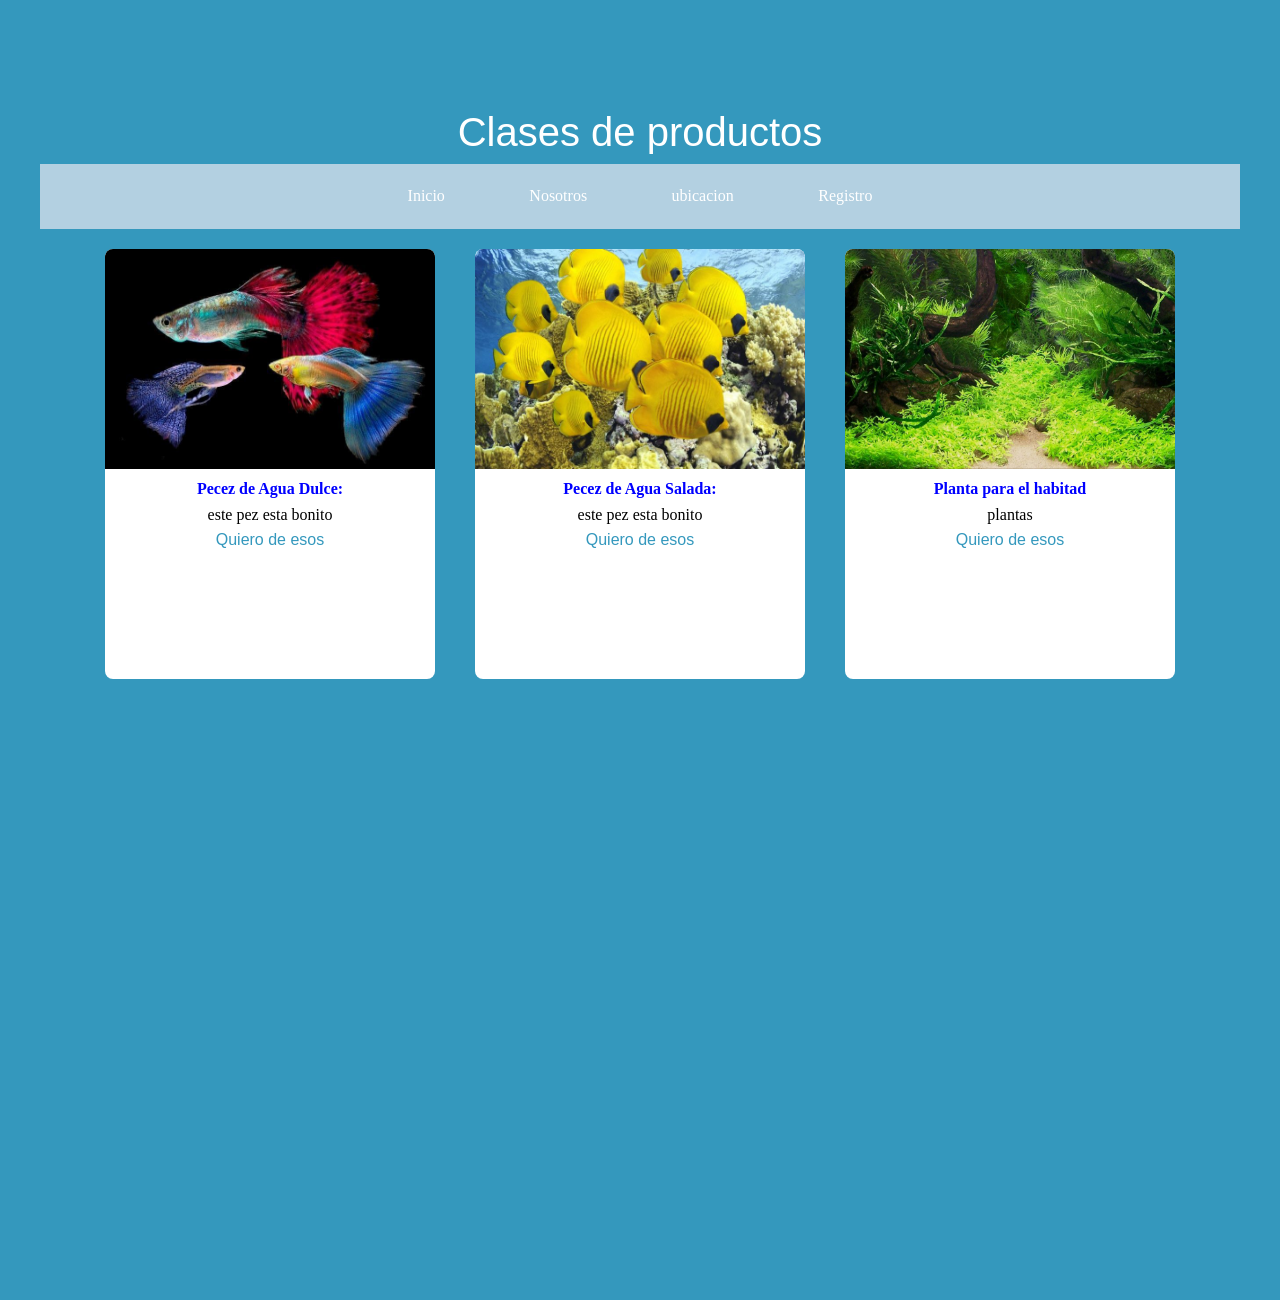
<file: Productos.html>
<!DOCTYPE html>
<html lang="en">
<head>
    <meta charset="UTF-8">
    <meta http-equiv="X-UA-Compatible" content="IE=edge">
    <meta name="viewport" content="width=device-width, initial-scale=1.0">
    <title>Productos</title>
    <link rel="stylesheet" href="Estilos-Productos.css">
    <link rel="stylesheet" href="E:\IvanNoeVillalobosCastillo\Estilos\Estilos-Productos.css">
</head>
<body>
    
    <h1 class="titulo">Clases de productos</h1>
    <div class="contenedor">
        <nav class="nav">
            <ul>
                <li><a href="E:\IvanNoeVillalobosCastillo\HTML\Index.html">Inicio</a></li>
                <li><a href="E:\IvanNoeVillalobosCastillo\HTML\Acuario_descripcion.html">Nosotros</a></li>
                <li><a href="E:\IvanNoeVillalobosCastillo\HTML\Ubicacion.html">ubicacion</a></li>
                <li><a href="E:\IvanNoeVillalobosCastillo\HTML\Formulario.html">Registro</a></li>
            </ul>
        </nav>
    <div class="card">
        <img src="/IMG/AguaDulce.jpg">
        <h4>Pecez de Agua Dulce:</h4>
        <p>este pez esta bonito</p>
        <a href="#">Quiero de esos</a>
    </div>

    <div class="card">
        <img src="/IMG/AguaSalada.jpg">
        <h4>Pecez de Agua Salada:</h4>
        <p>este pez esta bonito </p>
        <a href="#">Quiero de esos</a>
    </div>

    <div class="card">
        <img src="/IMG/Plantas.jpg">
        <h4>Planta para el habitad</h4>
        <p>plantas</p>
        <a href="#">Quiero de esos</a>
    </div>    
    

</div>

</body>
</html>
</file>
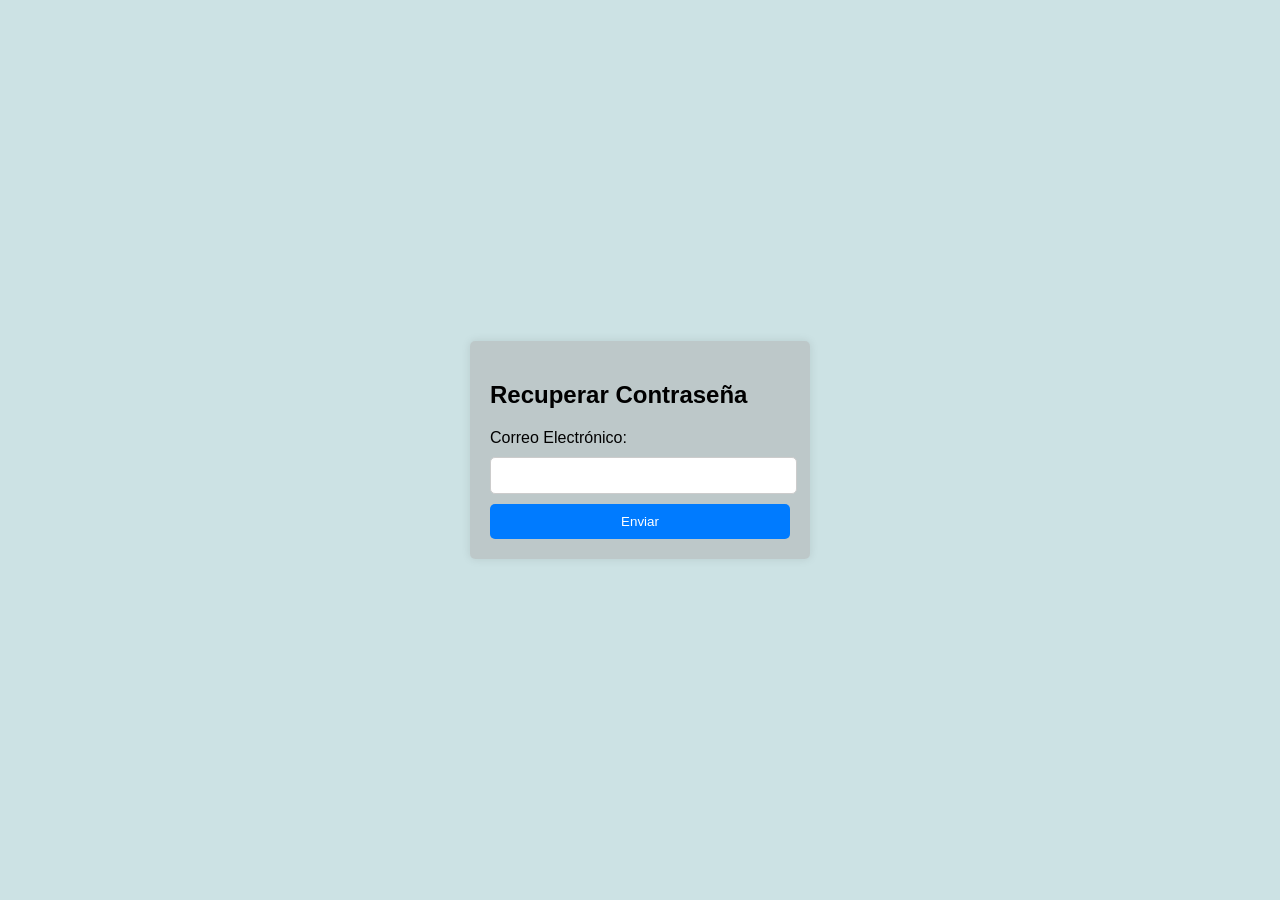
<file: recuperarcontra.html>
<!DOCTYPE html>
<html lang="es">
<head>
    <meta charset="UTF-8">
    <meta name="viewport" content="width=device-width, initial-scale=1.0">
    <title>Recuperar Contraseña</title>
    <style>
        body {
            font-family: Arial, sans-serif;
            background-color: #cce2e4;
            display: flex;
            justify-content: center;
            align-items: center;
            height: 100vh;
            margin: 0;
        }
        .container {
            background-color: rgba(176, 176, 176, 0.5);
            padding: 20px;
            border-radius: 5px;
            box-shadow: 0 0 10px rgba(0, 0, 0, 0.1);
            width: 300px;
        }
        h2 {
            margin-bottom: 20px;
        }
        input[type="email"] {
            width: 95%;
            padding: 10px;
            margin: 10px 0;
            border: 1px solid #ccc;
            border-radius: 5px;
        }
        button {
            width: 100%;
            padding: 10px;
            background-color: #007bff;
            border: none;
            color: white;
            border-radius: 5px;
            cursor: pointer;
        }
        button:hover {
            background-color: #0056b3;
        }
    </style>
</head>
<body>
    <div class="container">
        <h2>Recuperar Contraseña</h2>
        <form action="recuperar_contrasena.php" method="POST">
            <label for="email">Correo Electrónico:</label>
            <input type="email" id="correo" name="correo" required>
            <button type="submit">Enviar</button>
        </form>        
    </div>
</body>
</html>
</file>
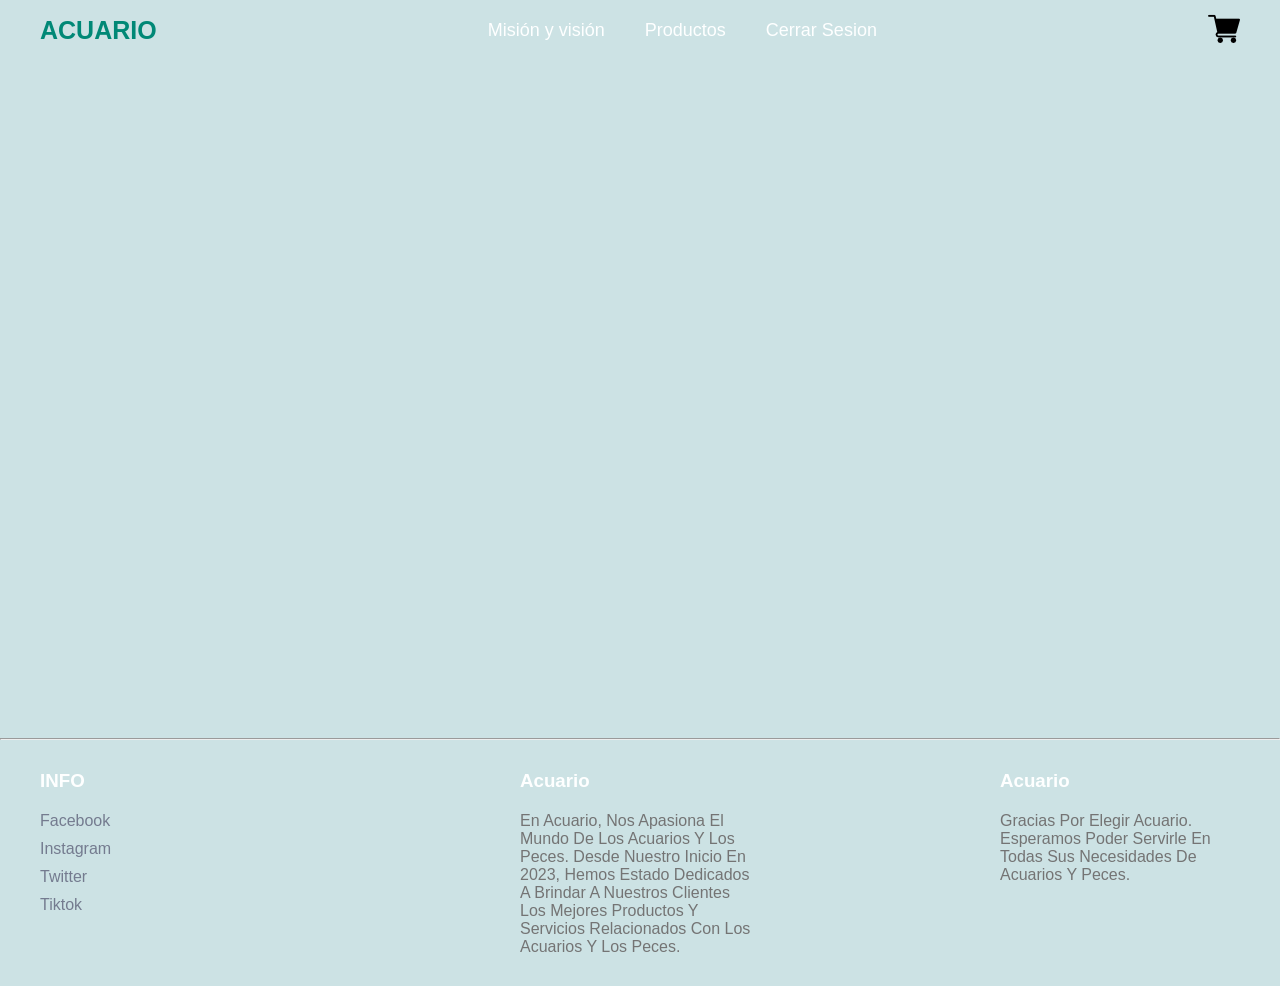
<file: Ubicacion.html>
<!DOCTYPE html>
<html lang="en">
<head>
    <meta charset="UTF-8">
    <meta http-equiv="X-UA-Compatible" content="IE=edge">
    <meta name="viewport" content="width=device-width, initial-scale=1.0">
    <!--<link rel="stylesheet" href="Ubicacion.css">-->
    <link rel="stylesheet" href="EstilosMenu.css">
    <title>Ubicacion</title>
</head>
<body>
    <header class="header">

        <div class="menu container">

            <a href="#" class="logo">Acuario</a>

            <input type="checkbox" id="menu" />
            <label for="menu"><img src="IMG/menu.png" class="menu-icono" alt=""></label>
            <nav class="navbar">
                <ul>
                    <li><a href="Acuario_descripcion.html">Misión y visión</a></li>
                    <li><a href="Indexprod.php">Productos</a></li>
                    <li><a href="cerrarsesion.php">Cerrar Sesion</a></li>
                </ul>
            </nav>

            <div>
                <ul>
                    <li class="submenu">
                        <a href="carritotabla.php"><img src="IMG/car.png" id="img-carrito" alt=""></a>
                        <div id="carrito">
                            <table id="lista-carrito">
                                <thead>
                                    <tr>
                                        <th>Imagen</th>
                                        <th>Nombre</th>
                                        <th>Precio</th>
                                        <th></th>
                                    </tr>
                                </thead>
                                <tbody></tbody>
                            </table>
                            <a href="#" id="vaciar-carrito" class="btn-3">Vaciar Carrito</a>                            
                        </div>
                    </li>
                </ul>
            </div>
        </div>
        <section class="map">
            <div class="mapa">
               
                <iframe src="https://www.google.com/maps/embed?pb=!1m18!1m12!1m3!1d3732.197848142829!2d-103.39105798576043!3d20.702189004223932!2m3!1f0!2f0!3f0!3m2!1i1024!2i768!4f13.1!3m3!1m2!1s0x8428ae4e98d5453d%3A0xc4fdd3929a2ecbd1!2sCentro%20de%20Ense%C3%B1anza%20T%C3%A9cnica%20Industrial%20(Plantel%20Colomos)!5e0!3m2!1ses-419!2smx!4v1679462432056!5m2!1ses-419!2smx" width="600" height="450" style="border:0;" allowfullscreen="" loading="lazy" referrerpolicy="no-referrer-when-downgrade"></iframe>
            </div>
        </section>
    </header>
    <br>
    <hr>
    <footer class="footer container">
        <div class="link">
            <h3>INFO</h3>
            <ul>
                <li><a href="#">Facebook</a></li>
                <li><a href="#">Instagram</a></li>
                <li><a href="#">Twitter</a></li>
                <li><a href="#">Tiktok</a></li>
            </ul>
        </div>
        <div class="link">
            <h3></h3>
            <p>
            </p>
        </div>
        <div class="link">
            <h3>Acuario</h3>
            <p>
            En Acuario, Nos Apasiona El Mundo De Los Acuarios Y Los Peces. Desde Nuestro Inicio En 2023, Hemos Estado Dedicados A Brindar A Nuestros Clientes Los Mejores Productos Y Servicios Relacionados Con Los Acuarios Y Los Peces.
            </p>
        </div>
        <div class="link">
            <h3></h3>
            <p>        
            </p>
        </div>
        <div class="link">
            <h3>Acuario</h3>
            <p>
            Gracias Por Elegir Acuario. Esperamos Poder Servirle En Todas Sus Necesidades De Acuarios Y Peces.
            </p>
        </div>        
    </footer>    
</body>
</html>
</file>
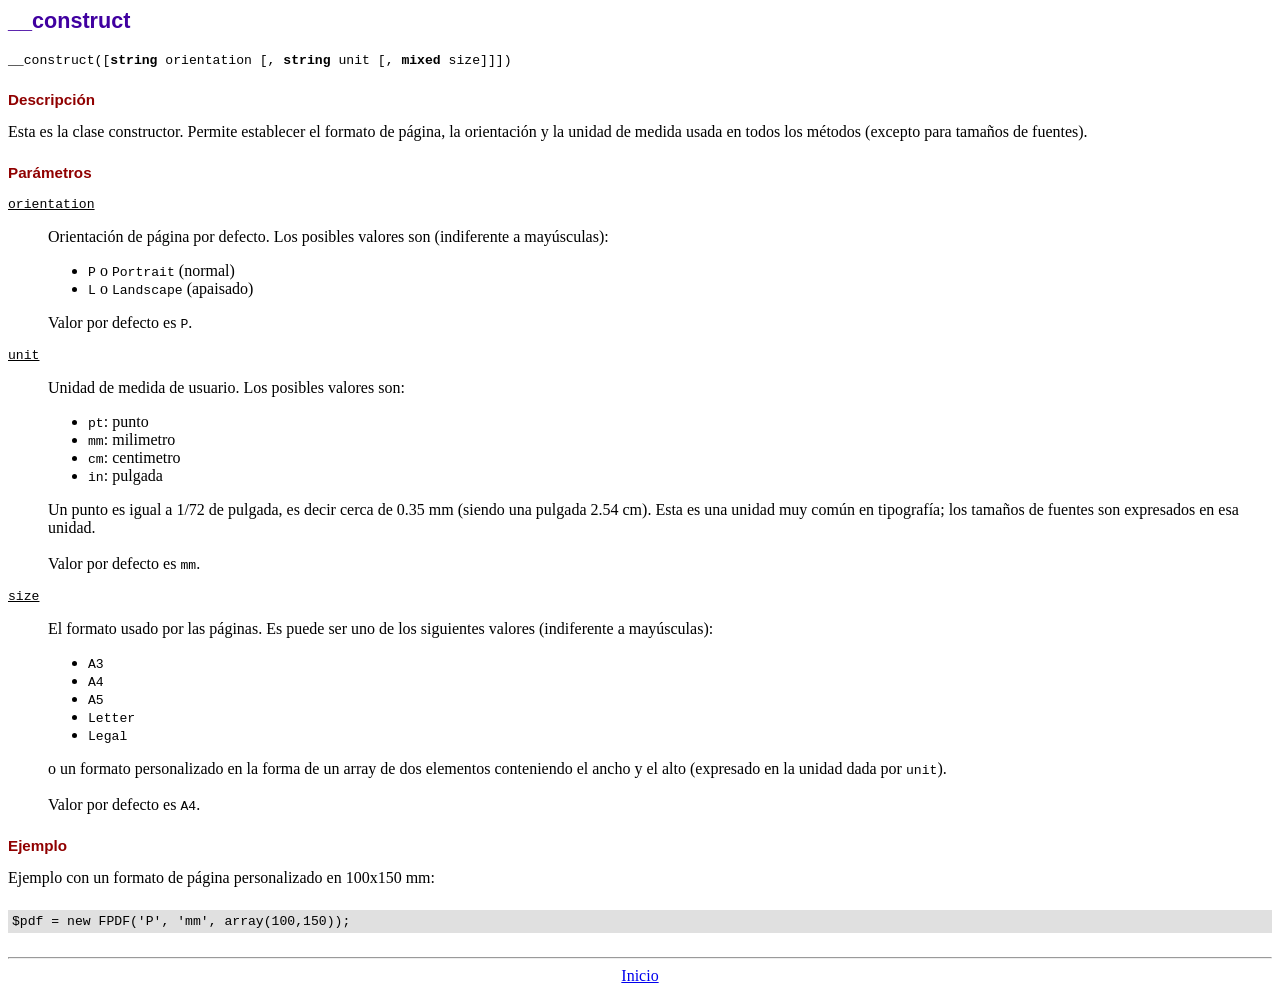
<file: doc/__construct.htm>
<!DOCTYPE html PUBLIC "-//W3C//DTD HTML 4.01 Transitional//EN">
<html>
<head>
<meta http-equiv="Content-Type" content="text/html; charset=ISO-8859-1">
<title>__construct</title>
<link type="text/css" rel="stylesheet" href="../fpdf.css">
</head>
<body>
<h1>__construct</h1>
<code>__construct([<b>string</b> orientation [, <b>string</b> unit [, <b>mixed</b> size]]])</code>
<h2>Descripci�n</h2>
Esta es la clase constructor. Permite establecer el formato de p�gina, la orientaci�n y la unidad de medida usada en todos los m�todos (excepto para tama�os de fuentes).
<h2>Par�metros</h2>
<dl class="param">
<dt><code>orientation</code></dt>
<dd>
Orientaci�n de p�gina por defecto. Los posibles valores son (indiferente a may�sculas):
<ul>
<li><code>P</code> o <code>Portrait</code> (normal)
<li><code>L</code> o <code>Landscape</code> (apaisado)
</ul>
Valor por defecto es <code>P</code>.
</dd>
<dt><code>unit</code></dt>
<dd>
Unidad de medida de usuario. Los posibles valores son:
<ul>
<li><code>pt</code>: punto
<li><code>mm</code>: milimetro
<li><code>cm</code>: centimetro
<li><code>in</code>: pulgada
</ul>
Un punto es igual a 1/72 de pulgada, es decir cerca de 0.35 mm (siendo una pulgada 2.54 cm). Esta es una unidad muy com�n en tipograf�a; los tama�os de fuentes son expresados en esa unidad.
<br>
<br>
Valor por defecto es <code>mm</code>.
</dd>
<dt><code>size</code></dt>
<dd>
El formato usado por las p�ginas. Es puede ser uno de los siguientes valores (indiferente a may�sculas):
<ul>
<li><code>A3</code>
<li><code>A4</code>
<li><code>A5</code>
<li><code>Letter</code>
<li><code>Legal</code>
</ul>
o un formato personalizado en la forma de un array de dos elementos conteniendo el ancho y el alto (expresado en la unidad dada por <code>unit</code>).
<br>
<br>
Valor por defecto es <code>A4</code>.
</dd>
</dl>
<h2>Ejemplo</h2>
Ejemplo con un formato de p�gina personalizado en 100x150 mm:
<div class="doc-source">
<pre><code>$pdf = new FPDF('P', 'mm', array(100,150));</code></pre>
</div>
<hr style="margin-top:1.5em">
<div style="text-align:center"><a href="index.htm">Inicio</a></div>
</body>
</html>
</file>
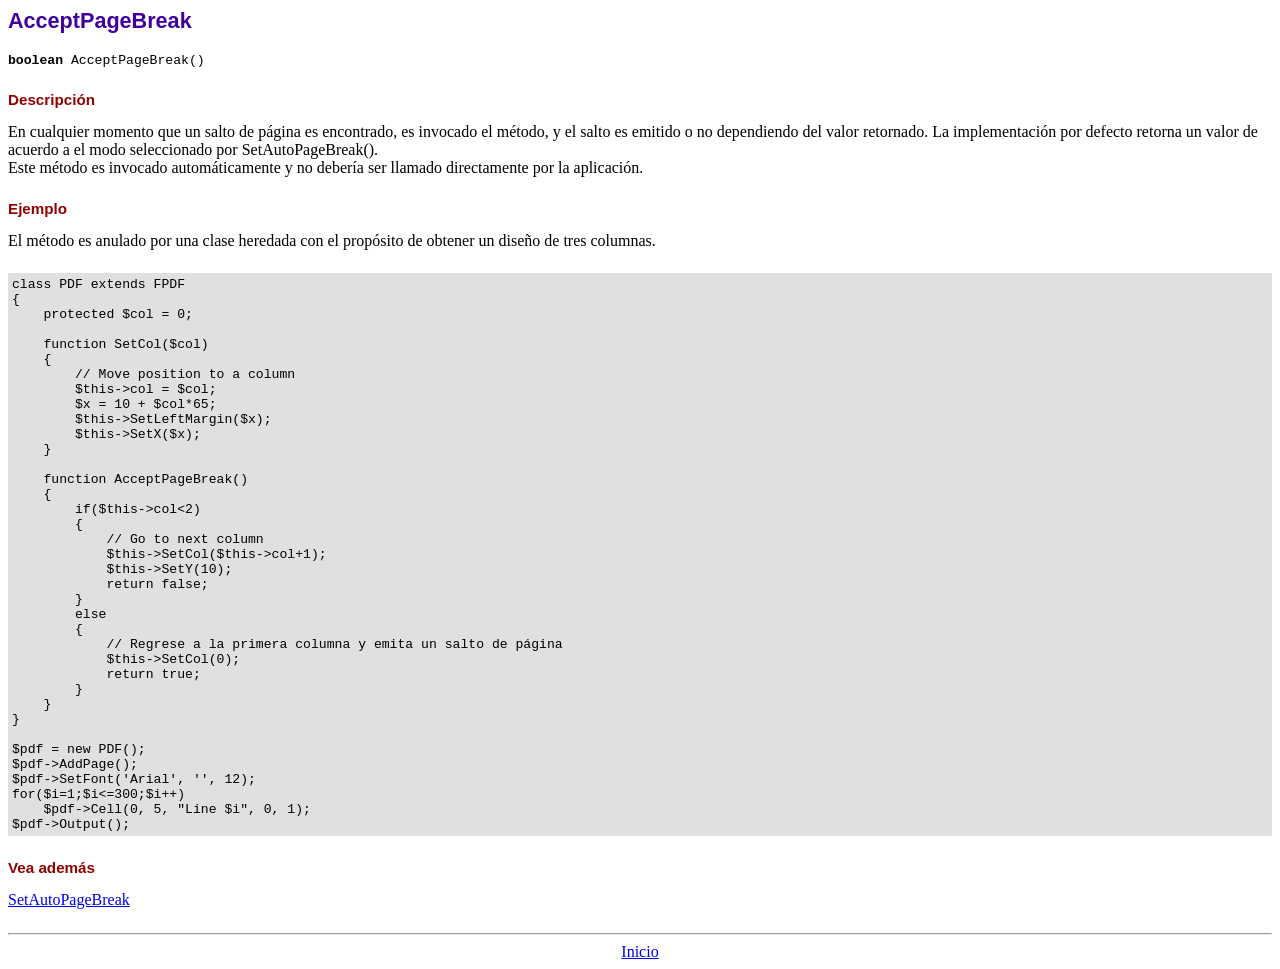
<file: doc/acceptpagebreak.htm>
<!DOCTYPE html PUBLIC "-//W3C//DTD HTML 4.01 Transitional//EN">
<html>
<head>
<meta http-equiv="Content-Type" content="text/html; charset=ISO-8859-1">
<title>AcceptPageBreak</title>
<link type="text/css" rel="stylesheet" href="../fpdf.css">
</head>
<body>
<h1>AcceptPageBreak</h1>
<code><b>boolean</b> AcceptPageBreak()</code>
<h2>Descripci�n</h2>
En cualquier momento que un salto de p�gina es encontrado, es invocado el m�todo, y el salto es emitido o no dependiendo
del valor retornado. La implementaci�n por defecto retorna un valor de acuerdo a el modo seleccionado por SetAutoPageBreak().
<br>
Este m�todo es invocado autom�ticamente y no deber�a ser llamado directamente por la aplicaci�n.
<h2>Ejemplo</h2>
El m�todo es anulado por una clase heredada con el prop�sito de obtener un dise�o de tres columnas.
<div class="doc-source">
<pre><code>class PDF extends FPDF
{
    protected $col = 0;

    function SetCol($col)
    {
        // Move position to a column
        $this-&gt;col = $col;
        $x = 10 + $col*65;
        $this-&gt;SetLeftMargin($x);
        $this-&gt;SetX($x);
    }

    function AcceptPageBreak()
    {
        if($this-&gt;col&lt;2)
        {
            // Go to next column
            $this-&gt;SetCol($this-&gt;col+1);
            $this-&gt;SetY(10);
            return false;
        }
        else
        {
            // Regrese a la primera columna y emita un salto de p�gina
            $this-&gt;SetCol(0);
            return true;
        }
    }
}

$pdf = new PDF();
$pdf-&gt;AddPage();
$pdf-&gt;SetFont('Arial', '', 12);
for($i=1;$i&lt;=300;$i++)
    $pdf-&gt;Cell(0, 5, "Line $i", 0, 1);
$pdf-&gt;Output();</code></pre>
</div>
<h2>Vea adem�s</h2>
<a href="setautopagebreak.htm">SetAutoPageBreak</a>
<hr style="margin-top:1.5em">
<div style="text-align:center"><a href="index.htm">Inicio</a></div>
</body>
</html>
</file>
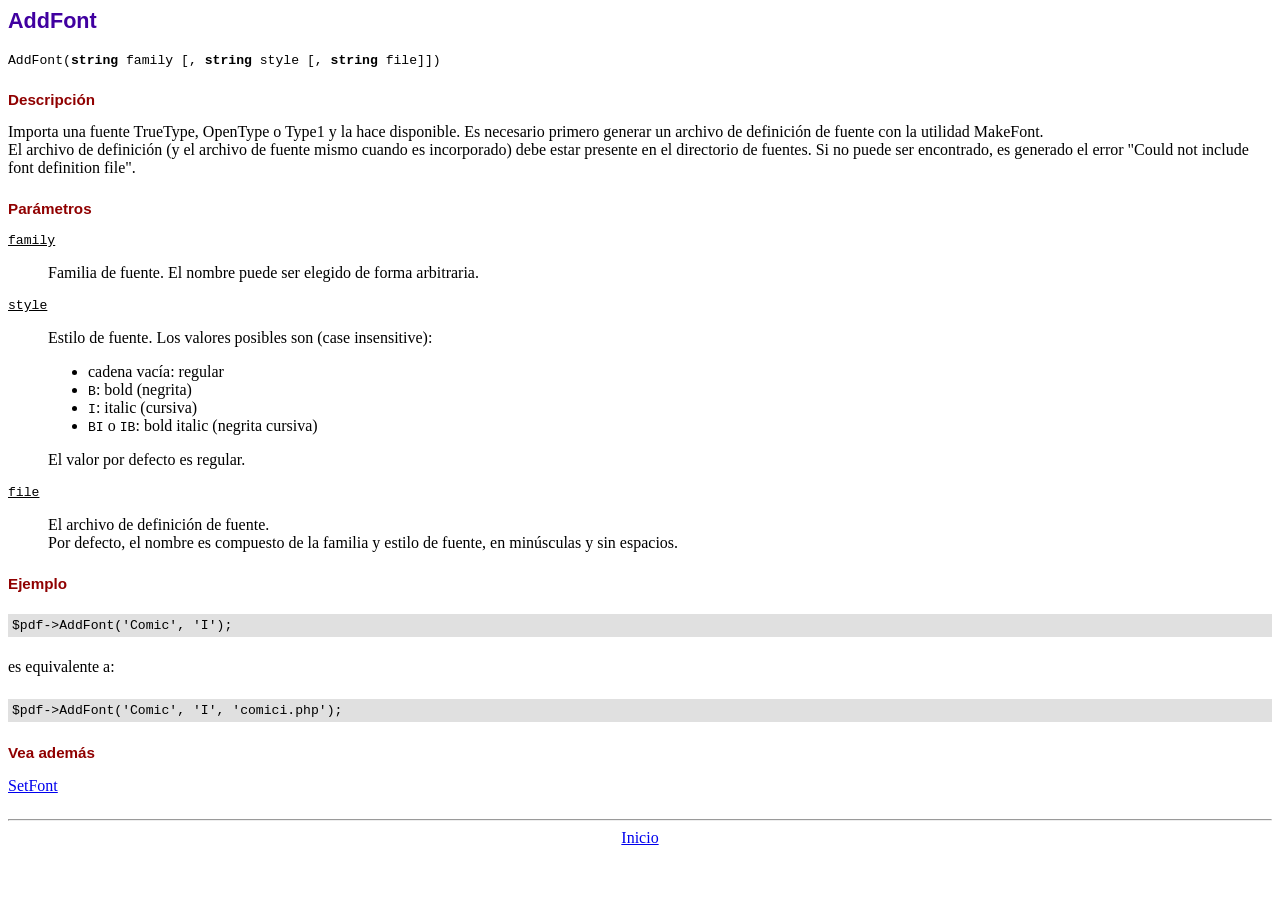
<file: doc/addfont.htm>
<!DOCTYPE html PUBLIC "-//W3C//DTD HTML 4.01 Transitional//EN">
<html>
<head>
<meta http-equiv="Content-Type" content="text/html; charset=ISO-8859-1">
<title>AddFont</title>
<link type="text/css" rel="stylesheet" href="../fpdf.css">
</head>
<body>
<h1>AddFont</h1>
<code>AddFont(<b>string</b> family [, <b>string</b> style [, <b>string</b> file]])</code>
<h2>Descripci�n</h2>
Importa una fuente TrueType, OpenType o Type1 y la hace disponible. Es necesario primero generar
un archivo de definici�n de fuente con la utilidad MakeFont.
<br>
El archivo de definici�n (y el archivo de fuente mismo cuando es incorporado) debe estar presente
en el directorio de fuentes. Si no puede ser encontrado, es generado el error "Could not include
font definition file".
<h2>Par�metros</h2>
<dl class="param">
<dt><code>family</code></dt>
<dd>
Familia de fuente. El nombre puede ser elegido de forma arbitraria.
</dd>
<dt><code>style</code></dt>
<dd>
Estilo de fuente. Los valores posibles son (case insensitive):
<ul>
<li>cadena vac�a: regular
<li><code>B</code>: bold (negrita)
<li><code>I</code>: italic (cursiva)
<li><code>BI</code> o <code>IB</code>: bold italic (negrita cursiva)
</ul>
El valor por defecto es regular.
</dd>
<dt><code>file</code></dt>
<dd>
El archivo de definici�n de fuente.
<br>
Por defecto, el nombre es compuesto de la familia y estilo de fuente, en min�sculas y sin espacios.
</dd>
</dl>
<h2>Ejemplo</h2>
<div class="doc-source">
<pre><code>$pdf-&gt;AddFont('Comic', 'I');</code></pre>
</div>
es equivalente a:
<div class="doc-source">
<pre><code>$pdf-&gt;AddFont('Comic', 'I', 'comici.php');</code></pre>
</div>
<h2>Vea adem�s</h2>
<a href="setfont.htm">SetFont</a>
<hr style="margin-top:1.5em">
<div style="text-align:center"><a href="index.htm">Inicio</a></div>
</body>
</html>
</file>
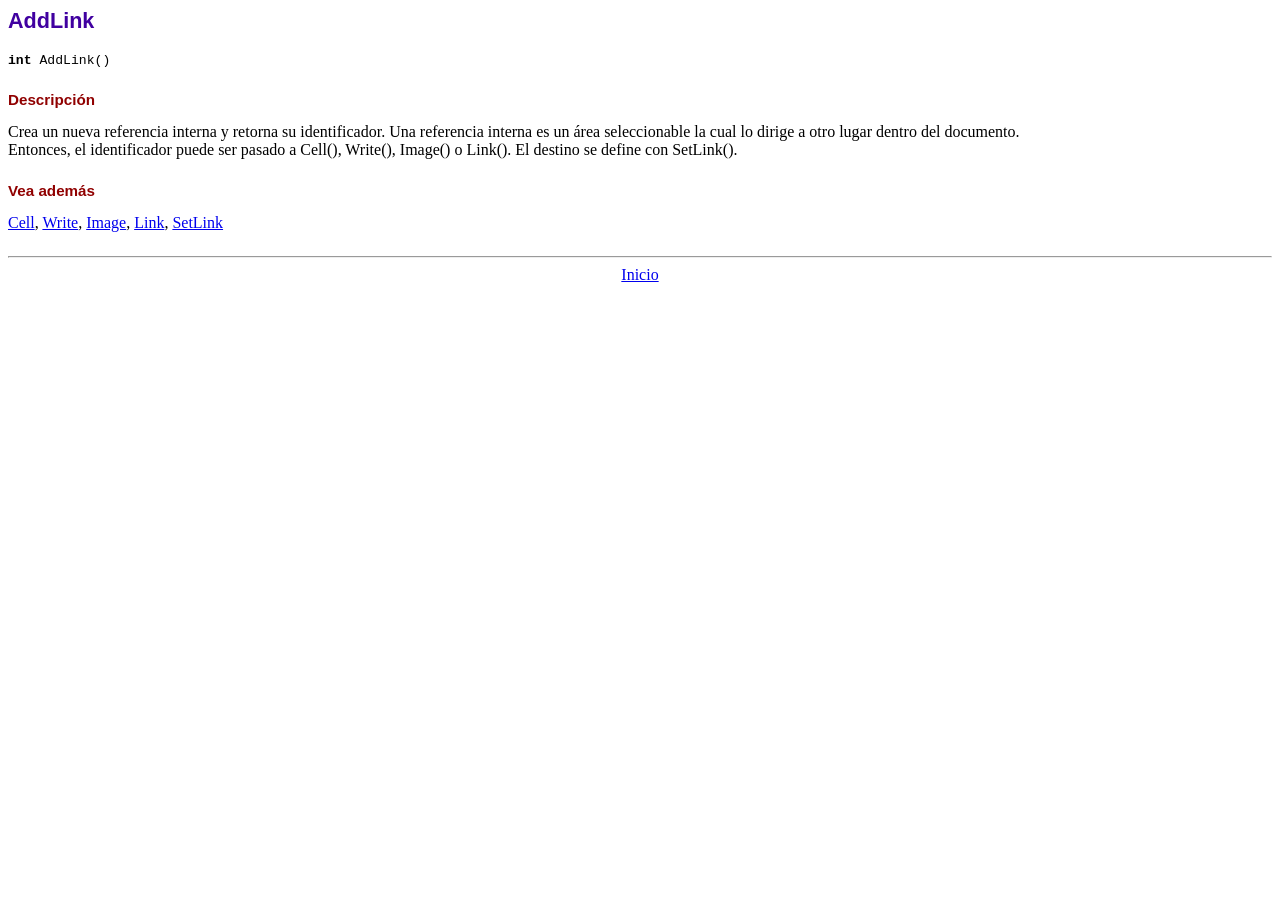
<file: doc/addlink.htm>
<!DOCTYPE html PUBLIC "-//W3C//DTD HTML 4.01 Transitional//EN">
<html>
<head>
<meta http-equiv="Content-Type" content="text/html; charset=ISO-8859-1">
<title>AddLink</title>
<link type="text/css" rel="stylesheet" href="../fpdf.css">
</head>
<body>
<h1>AddLink</h1>
<code><b>int</b> AddLink()</code>
<h2>Descripci�n</h2>
Crea un nueva referencia interna y retorna su identificador. Una referencia interna es un �rea seleccionable la cual lo dirige a otro lugar dentro del documento.
<br>
Entonces, el identificador puede ser pasado a Cell(), Write(), Image() o Link(). El destino se define con SetLink().
<h2>Vea adem�s</h2>
<a href="cell.htm">Cell</a>,
<a href="write.htm">Write</a>,
<a href="image.htm">Image</a>,
<a href="link.htm">Link</a>,
<a href="setlink.htm">SetLink</a>
<hr style="margin-top:1.5em">
<div style="text-align:center"><a href="index.htm">Inicio</a></div>
</body>
</html>
</file>
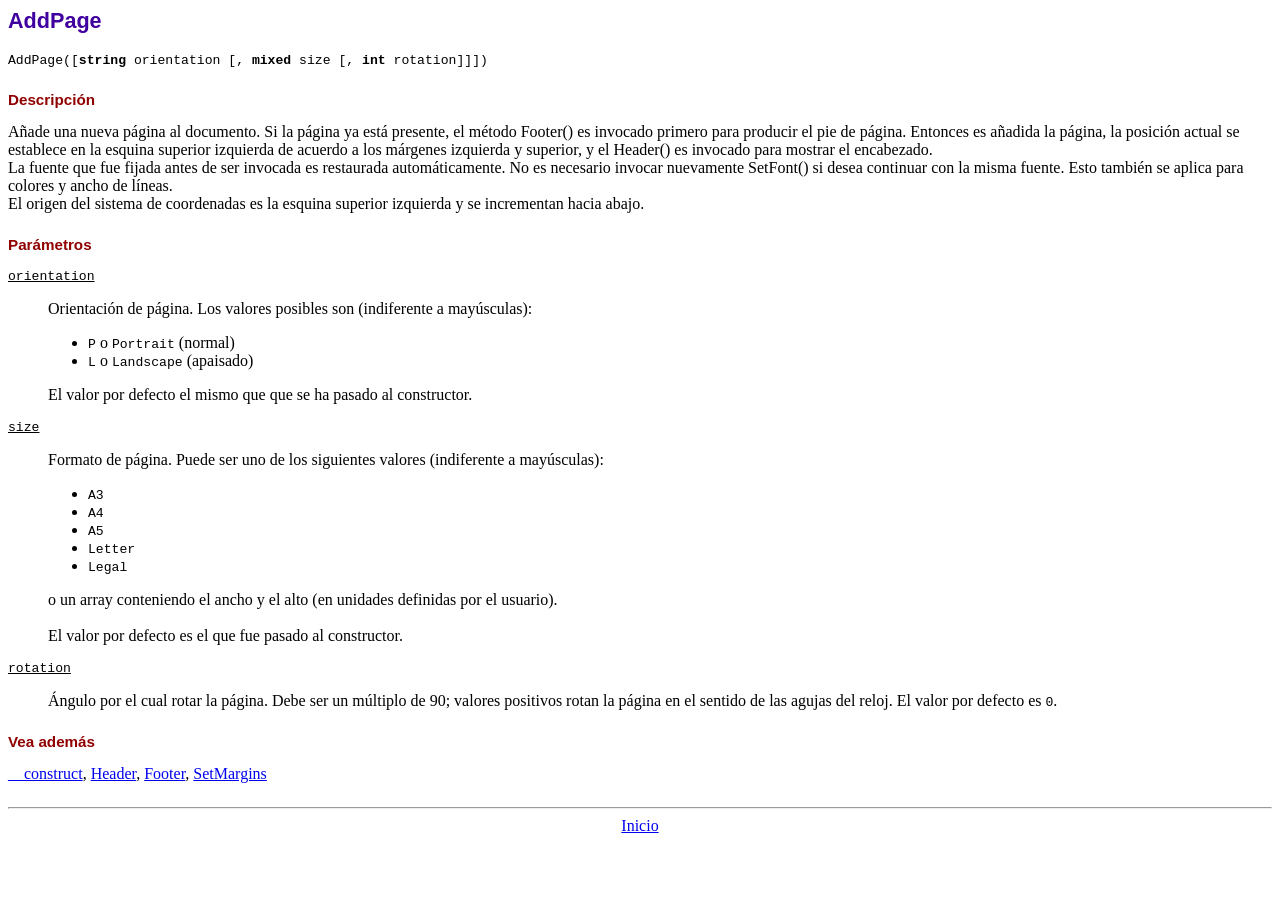
<file: doc/addpage.htm>
<!DOCTYPE html PUBLIC "-//W3C//DTD HTML 4.01 Transitional//EN">
<html>
<head>
<meta http-equiv="Content-Type" content="text/html; charset=ISO-8859-1">
<title>AddPage</title>
<link type="text/css" rel="stylesheet" href="../fpdf.css">
</head>
<body>
<h1>AddPage</h1>
<code>AddPage([<b>string</b> orientation [, <b>mixed</b> size [, <b>int</b> rotation]]])</code>
<h2>Descripci�n</h2>
A�ade una nueva p�gina al documento. Si la p�gina ya est� presente, el m�todo Footer() es invocado primero para producir
el pie de p�gina. Entonces es a�adida la p�gina, la posici�n actual se establece en la esquina superior izquierda de
acuerdo a los m�rgenes izquierda y superior, y el Header() es invocado para mostrar el encabezado.<br>
La fuente que fue fijada antes de ser invocada es restaurada autom�ticamente. No es necesario invocar nuevamente SetFont()
si desea continuar con la misma fuente. Esto tambi�n se aplica para colores y ancho de l�neas.<br>
El origen del sistema de coordenadas es la esquina superior izquierda y se incrementan  hacia abajo.
<h2>Par�metros</h2>
<dl class="param">
<dt><code>orientation</code></dt>
<dd>
Orientaci�n de p�gina. Los valores posibles son (indiferente a may�sculas):
<ul>
<li><code>P</code> o <code>Portrait</code> (normal)</li>
<li><code>L</code> o <code>Landscape</code> (apaisado)</li>
</ul>
El valor por defecto el mismo que que se ha pasado al constructor.
</dd>
<dt><code>size</code></dt>
<dd>
Formato de p�gina. Puede ser uno de los siguientes valores (indiferente a may�sculas):
<ul>
<li><code>A3</code></li>
<li><code>A4</code></li>
<li><code>A5</code></li>
<li><code>Letter</code></li>
<li><code>Legal</code></li>
</ul>
o un array conteniendo el ancho y el alto (en unidades definidas por el usuario).<br>
<br>
El valor por defecto es el que fue pasado al constructor.
</dd>
<dt><code>rotation</code></dt>
<dd>
�ngulo por el cual rotar la p�gina. Debe ser un m�ltiplo de 90; valores positivos rotan
la p�gina en el sentido de las agujas del reloj. El valor por defecto es <code>0</code>.
</dd>
</dl>
<h2>Vea adem�s</h2>
<a href="__construct.htm">__construct</a>,
<a href="header.htm">Header</a>,
<a href="footer.htm">Footer</a>,
<a href="setmargins.htm">SetMargins</a>
<hr style="margin-top:1.5em">
<div style="text-align:center"><a href="index.htm">Inicio</a></div>
</body>
</html>
</file>
<file: Estilos-Index.css>
@import url('https://fonts.googleapis.com/css2?family=Noto+Sans+Tagbanwa&display=swap');
@import url('https://fonts.googleapis.com/css2?family=Noto+Sans+Tagbanwa&family=Pacifico&family=Sono:wght@500&display=swap');

*{
    padding: 0;
    margin: 0;
    box-sizing: border-box;
}
body{
    font-family: 'Avenir', sans-serif;
    background-color: #346BD2;
    display: flex;
    flex-direction: column;
    min-height: 100vh;
}
.nav {
    background-color: #B3D0E1;
    width: 100%;
    height: 15%;
}
.nav ul{
    width: 100%;
    height: 100%;
    margin: 0 auto;
    text-align: center;
    word-spacing: 5em;
}
.nav ul li{
    display: inline;
}
.nav ul li a{
    position: relative;
    color: white;
    font-family:'Lucida Sans Unicode';
    text-decoration: none;
    top: 30%;
}
.nav ul li a:hover{
    background-color: grey;
    transition: 500ms;
    font-size: 20px;
}

/*li{
    display: inline;
}

li a{
    color: black;
    font-size: 30px;
    font-family:'Lucida Sans Unicode';
    margin: 0%;
    padding: 0%;
}
li a:hover{
    background-color: white;
    transition: 1000ms;
} 
.Barra{
    
    background-color: ;
    list-style-position: 50%;
    hyphens: 100px;
    font-size: 50px;

}

.Barra .Inicio{
    left: 1px;
    background-color: rebeccapurple;
    height: auto;
    width: 250px;

}*/
.describir{
    margin-top: auto;
    width: 100%;
    height: auto;
    background-color: black;
    color: white;
    font-size: 50px;
}

.productos{
    margin-top: auto;
    width: 100%;
    height:auto;
    background-color: red;
    color: white;
    font-size: 50px;
}
.ubicacion{
    margin-top: auto;
    width: 100%;
    height: auto;
    background-color: blue;
    color: white;
    font-size: 20px;
    text-align: center;
    
}
.mapa{
    width: 800px;
    height: 400px;
    margin: auto;
}


.nav {
    background-color: #B3D0E1;
    width: 100%;
    height: 15%;
}
.nav ul{
    width: 100%;
    height: 100%;
    margin: 0 auto;
    text-align: center;
    word-spacing: 5em;
}
.nav ul li{
    display: inline;
}
.nav ul li a{
    position: relative;
    color: white;
    font-family:'Lucida Sans Unicode';
    text-decoration: none;
    top: 30%;
}
.nav ul li a:hover{
    background-color: grey;
    transition: 500ms;
    font-size: 20px;
}
.titulo{
    text-align: center;
    font-size: 40px;
    color: #FFFFFF;
    margin-top: 100px;
    font-weight: 100;
    font-family:Impact, Haettenschweiler, 'Arial Narrow Bold', sans-serif ;
}
.contenedor{
    width: 100%;
    max-width: 1200px;
    height: 430px;
    display:flex;
    flex-wrap: wrap;
    justify-content: center;
    margin:auto;
}
.contenedor .card{
    width: 330px;
    height: 430px;
    border-radius: 8px;
    box-shadow: 0 2px, rgba(0, 0, 0, 0.2);
    overflow: hidden;
    margin: 20px;
    text-align: center;
    transition: all 0.25s;
    background-color: white;
    
}
.contenedor .card:hover{
    transform: translateY(-15px);
    box-shadow: 0 12px 16px rgba(0, 0, 0, 0.2);
}
.contenedor .card img{
    width: 330px;
    height: 220px;
}
.contenedor .card h4{
    font-weight: 600;
    font-family: Georgia, 'Times New Roman', Times, serif;
    color: blue;
}
.contenedor .card p{
    padding: 0 1rem;
    font-size: 16px;
    font-weight: 300px;
    color: #000000;
    font-family: cursive;
}
.contenedor .card a{
    font-weight: 500;
    text-decoration: none;
    color: #3498bd;
}
.footer{
    align-items: center;
    background-color: #000000;
    color: white;
    margin-top: 5%;
    width: 100%;
    height: 150px;
    padding: 1em 0;
    margin-top: auto;
}




.TextoQuieneSomos{
    width: 70%;
    text-align: center;
    font-family:  'Pacifico', cursive;
    font-size: 30px;
    font-weight: bold;
    margin: 0 auto;
    text-transform: capitalize;
    color: whitesmoke;
}
@media screen and (max-width: 1129px){
    body{
        height: 3100px;
    }
    .nav{
        height: 100px;
    }
    .TextoQuieneSomos{
        font-size: 20px;
    }
}
@media screen and (max-width: 760px){
    body{
        height: 3600px;
    }

}
@media screen and (max-width: 550px){
    body{
        height: 4500px;
    }

}
</file>
<file: fpdf.css>
body {font-family:"Times New Roman",serif}
h1 {font:bold 135% Arial,sans-serif; color:#4000A0; margin-bottom:0.9em}
h2 {font:bold 95% Arial,sans-serif; color:#900000; margin-top:1.5em; margin-bottom:1em}
dl.param dt {text-decoration:underline}
dl.param dd {margin-top:1em; margin-bottom:1em}
dl.param ul {margin-top:1em; margin-bottom:1em}
tt, code, kbd {font-family:"Courier New",Courier,monospace; font-size:82%}
div.source {margin-top:1.4em; margin-bottom:1.3em}
div.source pre {display:table; border:1px solid #24246A; width:100%; margin:0em; font-family:inherit; font-size:100%}
div.source code {display:block; border:1px solid #C5C5EC; background-color:#F0F5FF; padding:6px; color:#000000}
div.doc-source {margin-top:1.4em; margin-bottom:1.3em}
div.doc-source pre {display:table; width:100%; margin:0em; font-family:inherit; font-size:100%}
div.doc-source code {display:block; background-color:#E0E0E0; padding:4px}
.kw {color:#000080; font-weight:bold}
.str {color:#CC0000}
.cmt {color:#008000}
p.demo {text-align:center; margin-top:-0.9em}
a.demo {text-decoration:none; font-weight:bold; color:#0000CC}
a.demo:link {text-decoration:none; font-weight:bold; color:#0000CC}
a.demo:hover {text-decoration:none; font-weight:bold; color:#0000FF}
a.demo:active {text-decoration:none; font-weight:bold; color:#0000FF}
</file>
<file: Acuario_descripcion.css>
*{
    padding: 0;
    margin: 0;
    box-sizing: border-box;
    font-family: 'Courier New', Courier, monospace;
}
.acerca{
    width: 100%;
    height: 100vh;
    background-color: #024d3f;/*cambiar*/
    display: flex;
    justify-content: center;
    align-items: center;
}
.acerca .contenido img{
    height: auto;
    width: 600px;
    max-width: 100%;
}
.texto{
    width: 550px;
    max-width: 100%;
    padding: 0 10px;
}
.contenido{
    width: 1280px;
    max-width: 95%;
    margin: 0 auto;
    display: flex;
    flex-wrap: wrap;
    align-content: space-around;
}
.texto h1{
    color: white;
    font-size: 85px;
    margin-bottom: 20px;
    text-transform: capitalize;
}
.texto h5{
    color: white;
    font-size: 25px;
    margin-bottom: 25px;
    text-transform: capitalize;
    letter-spacing: 2px;
}
.texto p{
    color: #c0c4d6;
    font-size: 18px;
    line-height: 28px;
    letter-spacing: 1px;
    margin-bottom: 45px;
}
.barra{
    word-spacing: 1em;
    background-color: aqua;
    border: solid aquamarine;
    width: 100%;
    height: 1.5em;
    list-style-type: none;
    text-align: center;
}
.barra li{
    font-weight: bold;
    color: black;
    display: inline;
    top: 0%;
    bottom: 0%;
    font-family: 'Lucida Sans', 'Lucida Sans Regular', 'Lucida Grande', 'Lucida Sans Unicode', Geneva, Verdana, sans-serif;
}
footer{
    background-color: aqua;
    width: 100%;
    height: 5em;
    bottom: 0%;
}
.nav {
    background-color: #B3D0E1;
    width: 100%;
    height: 5em;
}
.nav ul{
    width: 100%;
    height: 100%;
    margin: 0 auto;
    text-align: center;
    word-spacing: 5em;
}
.nav ul li{
    display: inline;
}
.nav ul li a{
    position: relative;
    color: white;
    font-family:'Lucida Sans Unicode';
    text-decoration: none;
    top: 30%;
}
.nav ul li a:hover{
    background-color: grey;
    transition: 500ms;
    font-size: 20px;
}
@media screen and (max-width: 1180px){
    .acerca{
        width: 100%;
        height: auto;
        padding: 70px;
    }

}
@media screen and (max-width: 650px){
    .acerca .contenido img{
        margin-bottom: 35px;
    }
    .texto h1{
        font-size: 60px;
        margin-bottom: 25px;
    }

}
</file>
<file: EstilosMenu.css>
* {
    margin: 0;
    padding: 0;
    box-sizing: border-box;
    text-decoration: none;
    list-style: none;
}

body {
    background-color: #cce2e4;
    font-family: 'Poppins', sans-serif;
}

.container {
    max-width: 1200px;
    margin: 0 auto;
}

.header {
    display: flex;
    align-items: center;
    min-height: 80vh;
}

.swiper-slide {
    padding: 0 80px 50px 80px;
    display: flex;
    justify-content: center;
    align-items: center;
}

.swiper-button-prev::after {
    font-size: 25px;
}

.swiper-button-next::after {
    font-size: 25px;
}

.swiper-button-prev {
    color: #FEFFFF;
}

.swiper-button-next {
    color: #FEFFFF;
}

.swiper-pagination-bullet {
    background-color: #747474;
    opacity: 1;
}

.swiper-pagination-bullet-active {
    background-color: #008876;  /*#7270EC*/
    /*cambiar*/
}

.menu {
    position: absolute;
    top: 0;
    left: 0;
    right: 0;
    display: flex;
    align-items: center;
    justify-content: space-between;
    z-index: 1000;
}

.logo {
    font-size: 25px;
    color: #008876;
    text-transform: uppercase;
    font-weight: 800;
}

.menu .navbar ul li {
    position: relative;
    float: left;
}

.menu .navbar ul li a {
    font-size: 18px;
    padding: 20px;
    color: #FEFFFF;
    display: block;
}

.menu .navbar ul li a:hover {
    color: #008876;
    /*cambiar*/
}

#menu {
    display: none;
}

.menu-icono {
    width: 25px;
}

.menu label {
    cursor: pointer;
    display: none;
}

.submenu {
    position: relative;
}

.submenu #carrito {
    display: none;
}
.footer{
    display: flex;
    padding: 30px 0;
}
.link {
    width: 20%;
}
.link h3{
    color: #FEFFFF;
    margin-bottom: 20px;
}
.link a{
    color: #747B8F;
    font-size: 16px;
    display: block;
    margin-bottom: 10px;
}
.link p{
    color: #747474;
    font-size: 16px;
}
.map{
    top: 100%;
    width: 100%;
}
.mapa{
    text-align: center;

}
.InventarioConsulta{
    margin-left: auto;
    margin-right: auto;
    width: 100%;
}
.Carrito{
    background-color: #005452;
    color: #FEFFFF;
}
.Crto{
    padding: 10px 25px;
    margin-top: 40px;
}
.Crto a{
    background-color: #005452;
    color: #FEFFFF;
    text-decoration: none;
    font-size: 16px;
    padding: 10px 25px;
    border-radius: 25px;
    margin-top: 40px;
}
.Crto a:hover{
    transition: .35s;
    background-color: #329542;
}
th{
    background-color: #008876;
    color: #FEFFFF;
    width: 10%;
}
td{
    background-color: #a4c9bb;
    text-align: center;
    padding: 10px 25px;
}
.delete{
    background-color: #008876;
    color: #FEFFFF;
    font-size: 16px;
    padding: 10px 25px;
    border-radius: 25px;
    margin-top: 40px;

    /*background-color: #005452;
    text-decoration: none;
    color: white;
    font-size:20px;
    width:80px;
    height:19px;
    border-radius: 30%;*/
}
.delete1{
    background-color: #008876;
    color: #FEFFFF;
    font-size: 16px;
    padding: 10px 25px;
    border-radius: 25px;
    margin-top: 40px;
}
.deletemod{
    background-color: #008876;
    color: #FEFFFF;
    font-size: 16px;
    padding: 10px 25px;
    border-radius: 25px;
    margin-top: 40px;
}
.delete:hover{
    transition: .35s;
    background-color: red;
}
.delete1:hover{
    transition: .35s;
    background-color: blue;
}
.deletemod:hover{
    transition: .35s;
    background-color: #329542;
}
.acerca{
    width: 100%;
    height: 100vh;
    background-color: #024d3f;/*cambiar*/
    display: flex;
    justify-content: center;
    align-items: center;
}
.acerca .contenido img{
    height: auto;
    width: 600px;
    max-width: 100%;
}
.texto{
    width: 550px;
    max-width: 100%;
    padding: 0 10px;
}
.contenido{
    width: 1280px;
    max-width: 95%;
    margin: 0 auto;
    display: flex;
    flex-wrap: wrap;
    align-content: space-around;
}
.texto h1{
    color: white;
    font-size: 85px;
    margin-bottom: 20px;
    text-transform: capitalize;
}
.texto h5{
    color: white;
    font-size: 25px;
    margin-bottom: 25px;
    text-transform: capitalize;
    letter-spacing: 2px;
}
.texto p{
    color: #c0c4d6;
    font-size: 18px;
    line-height: 28px;
    letter-spacing: 1px;
    margin-bottom: 45px;
}
@media(max-width:991px){
    .menu{
        padding: 20px;
    }
    .menu label{
        display: initial;
    }
    .menu .navbar{
        position: absolute;
        top: 100%;
        left: 0;
        right: 0;
        background-color: #3b3b3b;/*cambiar*/
        display: none;
    }
    .menu .navbar ul li{
        width: 100%;
    }
    #menu:checked ~ .navbar{
        display: initial;
    }
    .logo{
        display: none;
    }
    .submenu:hover #carrito{
        min-width: 100%;
    }
    .mySwiper-1{
        width: 300px;
    }
    .swiper-slide{
        padding: 0 30px 50px 30px;
    }
    .header-content{
        padding: 100px 0 50px 0;
    }
    .header-info{
        padding: 0; 
        flex-direction: column;
        text-align: center;
    }
    .header-txt{
        width: 100%;
    }
    .header-txt h1{
        font-size: 40px;        
    } 
    .header-img{
        width: 100%;
    }
    .header-img img{
        width: 200px;
    }
    .prices{
        flex-direction: column;
    }
    .prices-1{
        margin: 0;
    }
    .btn-1{
        margin: 20px 0;
    }

    .promos{
        padding: 30px;
    }
    .promos h2{
        font-size: 40px;
        margin-bottom: 0;
    }
    .categories{
        grid-template-columns: repeat(1, 1fr);
    }
    .categoria{
        flex-direction: column;
        text-align: center;
        padding: 20px;
    }
    .categoria-1{
        width: 100px;
        margin-bottom: 25px;
        order: -1;
    }
    .categoria-img{
        width: 100%;
    }
    .products{
        padding: 30px;
    }
    .products h2{
        font-size: 40px;
        margin-bottom: 40px;
    }
    .footer{
        flex-direction: column;
        align-items: center;
        text-align: center;
    }
    .link{
        width: 100%;
    }

}
</file>
<file: Estilos-Productos.css>
@import url('https://fonts.googleapis.com/css2?family=Noto+Sans+Tagbanwa&display=swap');

*{
    padding: 0;
    margin: 0;
    box-sizing: border-box;
}
html, body{
    margin: 0;
    padding: 0;
}
body{
    width: 100%;
    height: 1200px;
    font-family: sans-serif;
    line-height: 1.6;
    background-color: #3498bd;
}
.nav {
    background-color: #B3D0E1;
    width: 100%;
    height: 15%;
}
.nav ul{
    width: 100%;
    height: 100%;
    margin: 0 auto;
    text-align: center;
    word-spacing: 5em;
}
.nav ul li{
    display: inline;
}
.nav ul li a{
    position: relative;
    color: white;
    font-family:'Lucida Sans Unicode';
    text-decoration: none;
    top: 30%;
}
.nav ul li a:hover{
    background-color: grey;
    transition: 500ms;
    font-size: 20px;
}
.titulo{
    text-align: center;
    font-size: 40px;
    color: #FFFFFF;
    margin-top: 100px;
    font-weight: 100;
    font-family:Impact, Haettenschweiler, 'Arial Narrow Bold', sans-serif ;
}
.contenedor{
    width: 100%;
    max-width: 1200px;
    height: 430px;
    display: flex;
    flex-wrap: wrap;
    justify-content: center;
    margin:auto;
}
.contenedor .card{
    width: 330px;
    height: 430px;
    border-radius: 8px;
    box-shadow: 0 2px, rgba(0, 0, 0, 0.2);
    overflow: hidden;
    margin: 20px;
    text-align: center;
    transition: all 0.25s;
    background-color: white;
}
.contenedor .card:hover{
    transform: translateY(-15px);
    box-shadow: 0 12px 16px rgba(0, 0, 0, 0.2);
}
.contenedor .card img{
    width: 330px;
    height: 220px;
}
.contenedor .card h4{
    font-weight: 600;
    font-family: Georgia, 'Times New Roman', Times, serif;
    color: blue;
}
.contenedor .card p{
    padding: 0 1rem;
    font-size: 16px;
    font-weight: 300px;
    color: #000000;
    font-family: cursive;
}
.contenedor .card a{
    font-weight: 500;
    text-decoration: none;
    color: #3498bd;
}

@media screen and (max-width: 759px){
    body{
        height: 2200px;
    }

}
</file>
<file: Ubicacion.css>
*{
    padding: 0;
    margin: 0;
    box-sizing: border-box;
}
body{
    font-family: 'Avenir', sans-serif;
    background-color: #346BD2;
    display: flex;
    flex-direction: column;
    min-height: 100vh;
}
.nav {
    background-color: #B3D0E1;
    width: 100%;
    height: 5em;
}
.nav ul{
    width: 100%;
    height: 100%;
    margin: 0 auto;
    text-align: center;
    word-spacing: 5em;
}
.nav ul li{
    display: inline;
}
.nav ul li a{
    position: relative;
    color: white;
    font-family:'Lucida Sans Unicode';
    text-decoration: none;
    top: 30%;
}
.nav ul li a:hover{
    background-color: grey;
    transition: 500ms;
    font-size: 20px;
}
.contacto{
    text-align: center;
}
.contacto button{
    background-color: red;
}
</file>
